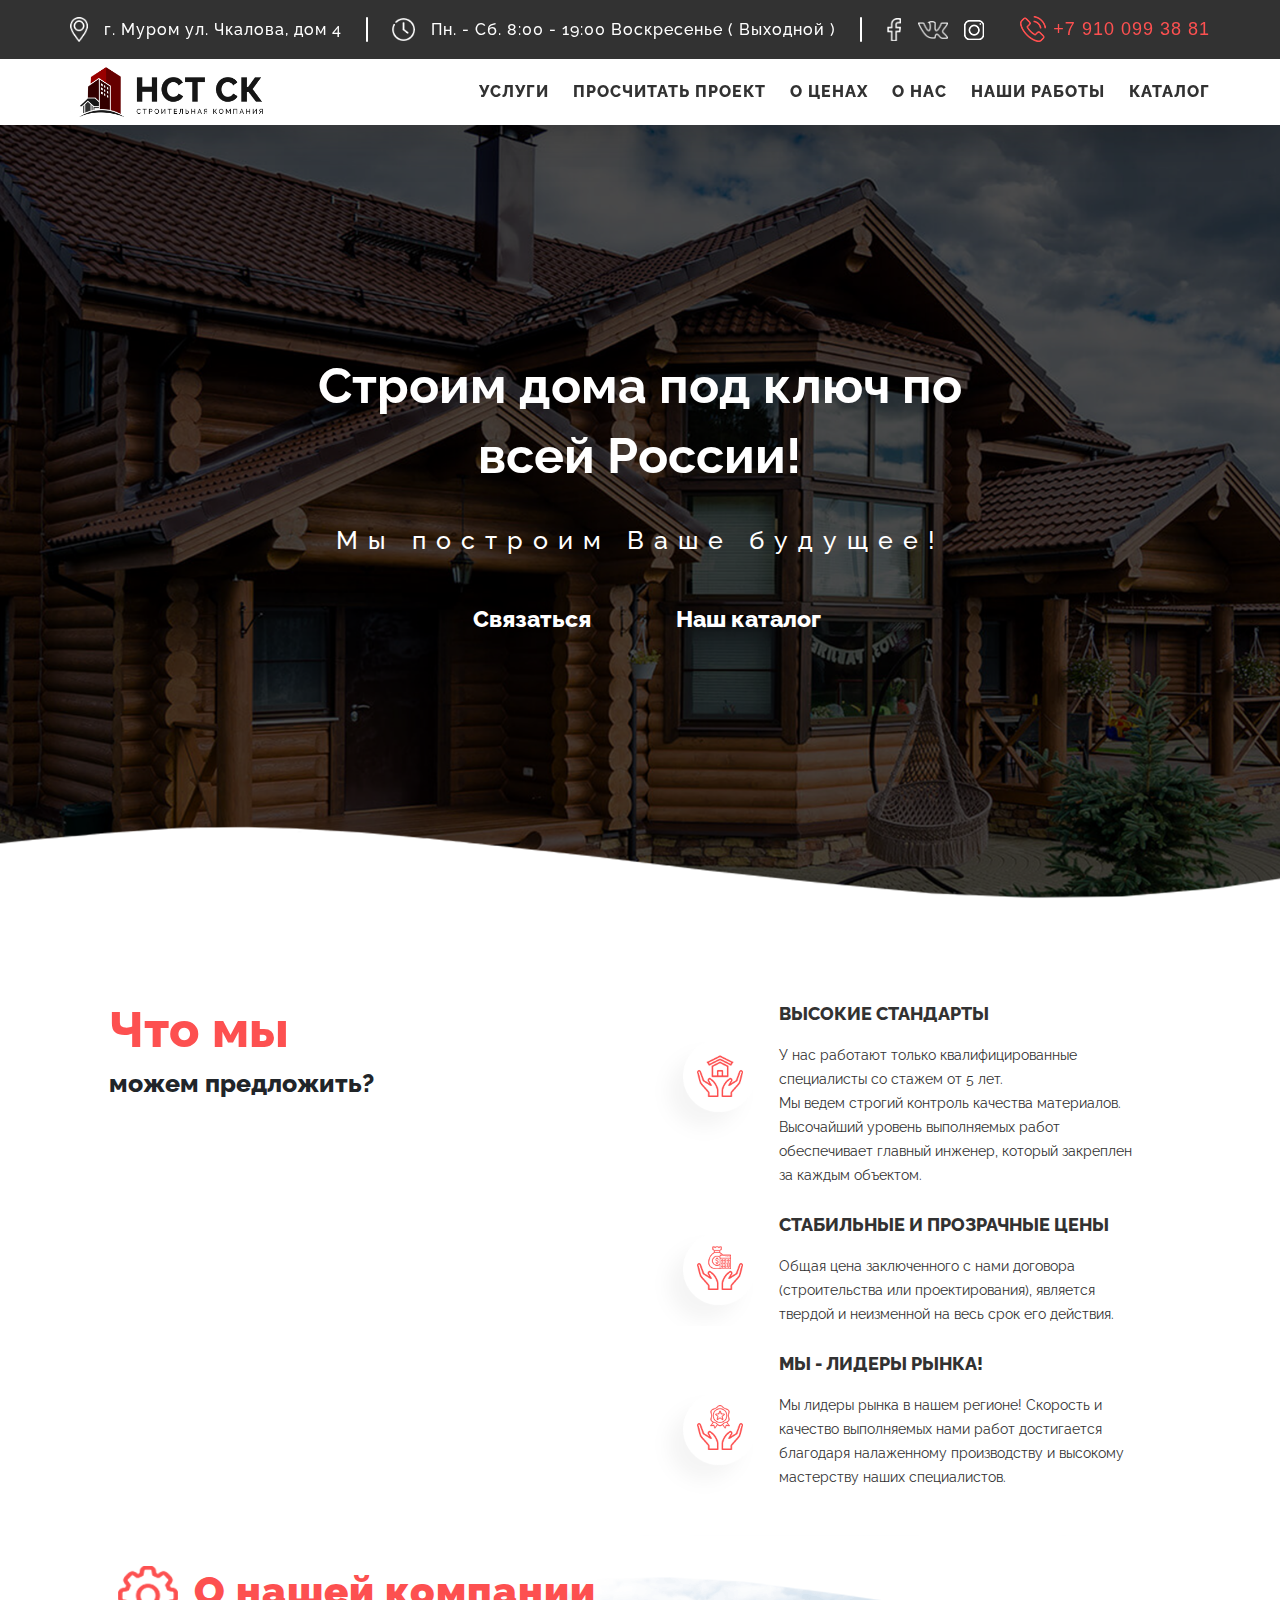
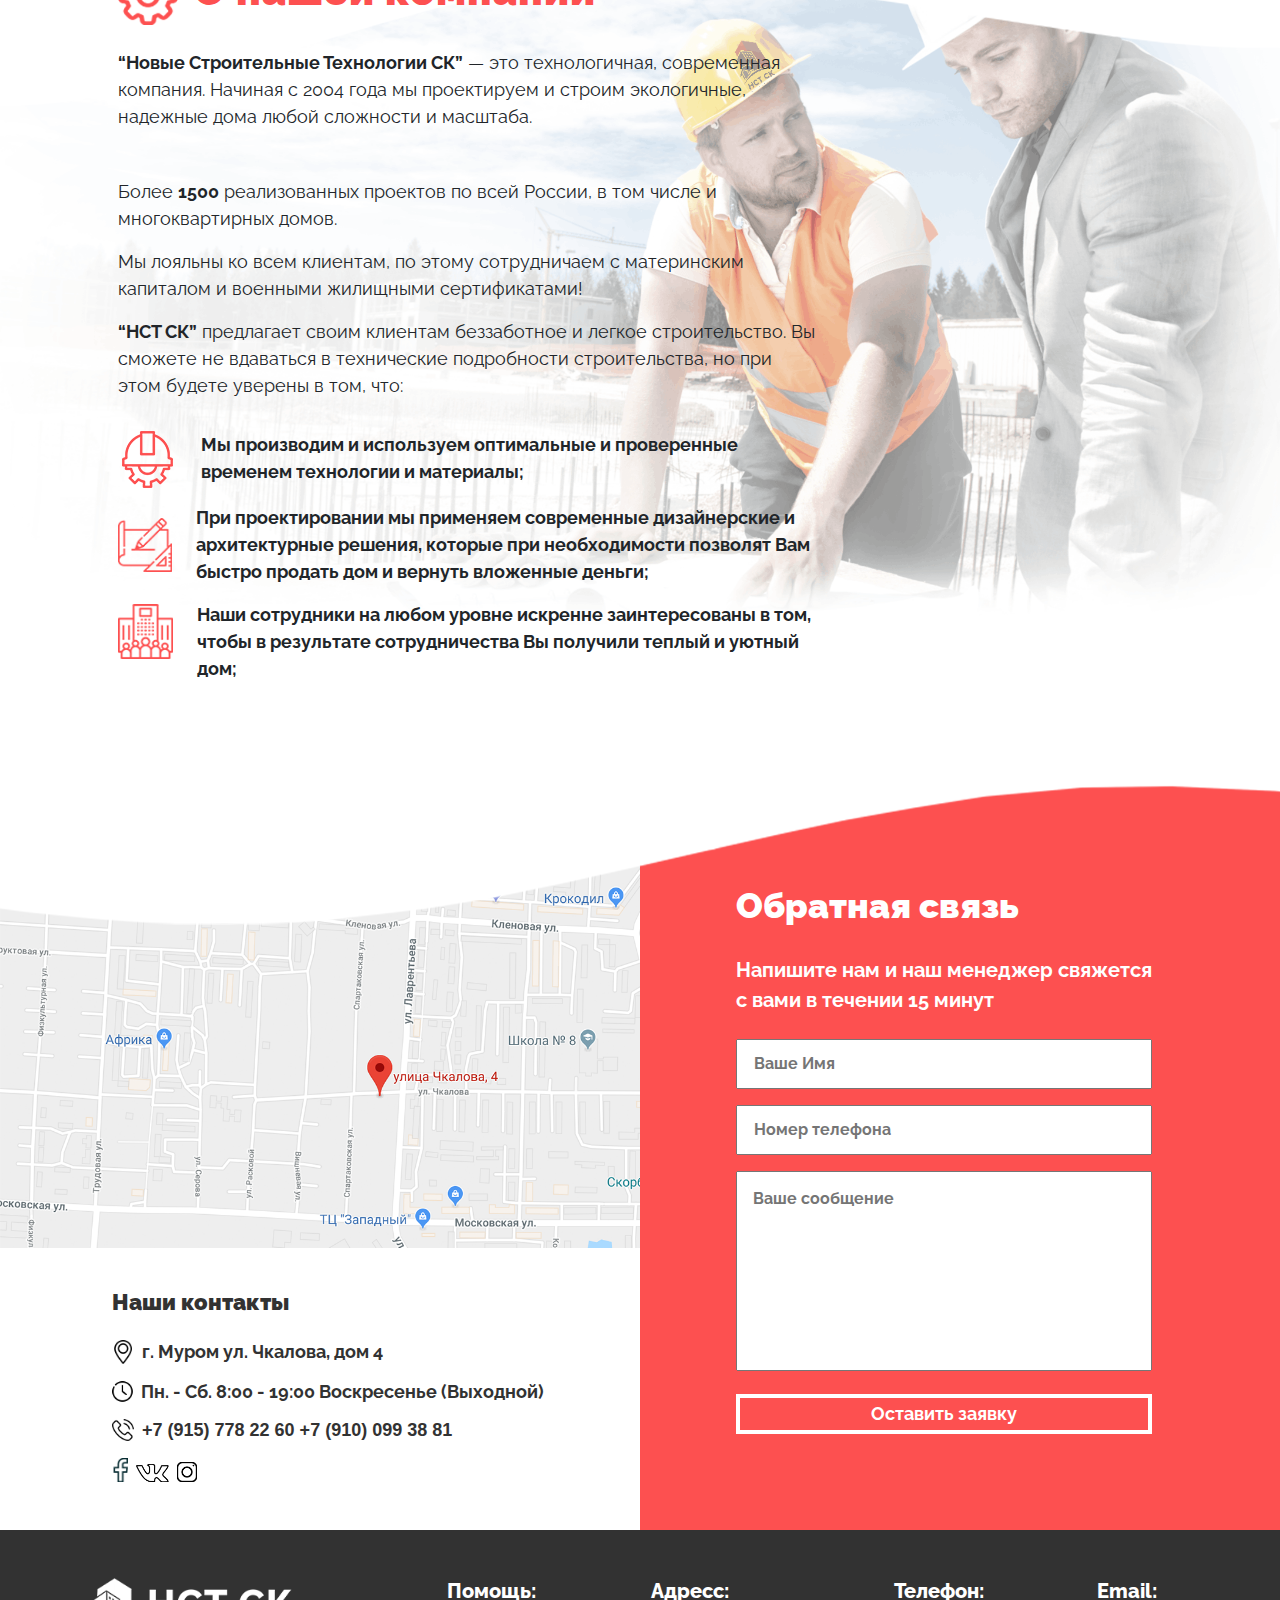
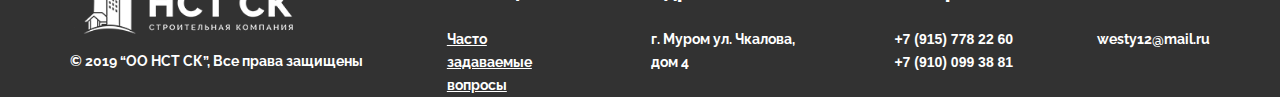
<file: landing_dev/index.html>
<!DOCTYPE html>
<html>
<head>
	<title>HCT CK</title>
	<meta charset="utf-8">
	<!--<meta name="viewport" content="width=device-width, initial-scale=1.0">-->

	<link href="https://fonts.googleapis.com/css?family=Raleway:300,400,500,600,700,800,900" rel="stylesheet">
	<link rel="stylesheet" href="https://stackpath.bootstrapcdn.com/bootstrap/4.2.1/css/bootstrap.min.css">
	<link rel="stylesheet" type="text/css" href="src/css/style.css">

	<script
			src="https://code.jquery.com/jquery-3.3.1.min.js"
			integrity="sha256-FgpCb/KJQlLNfOu91ta32o/NMZxltwRo8QtmkMRdAu8="
			crossorigin="anonymous"></script>
    <script src="https://cdnjs.cloudflare.com/ajax/libs/popper.js/1.14.6/umd/popper.min.js"></script>
    <script src="https://stackpath.bootstrapcdn.com/bootstrap/4.2.1/js/bootstrap.min.js"></script>

	<!-- Begin LeadBack code {literal} -->
	<script>
        var _emv = _emv || [];
        _emv['campaign'] = '49844ba129a1cb4542d2e436';

        (function() {
            var em = document.createElement('script'); em.type = 'text/javascript'; em.async = true;
            em.src = ('https:' == document.location.protocol ? 'https://' : 'http://') + 'leadback.ru/js/leadback.js';
            var s = document.getElementsByTagName('script')[0]; s.parentNode.insertBefore(em, s);
        })();
	</script>
	<!-- End LeadBack code {/literal} -->
	<!-- Marquiz script start -->
	<script src="//script.marquiz.ru/v1.js" type="application/javascript"></script>
	<script>
        document.addEventListener("DOMContentLoaded", function() {
            Marquiz.init({
                id: '5c7a346c2421ab0044839b60',
                autoOpen: false,
                autoOpenFreq: 'once',
                openOnExit: true
            });
        });
	</script>
	<!-- Marquiz script end -->
</head>
<body>
<div class="header">
	<div class="header-part-1">
		<div class="container">
			<div class="row d-flex justify-content-between align-items-center py-3">
				<div class="d-flex align-items-center">
					<div class="d-flex d-flex align-items-center">
						<div class="ic-marker-white mr-3"></div>
						<div class="header-p1_text text-white">г. Муром ул. Чкалова, дом 4</div>
					</div>
					<div class="white_line mx-4"></div>
					<div class="d-flex d-flex align-items-center">
						<div class="ic-time-white mr-3"></div>
						<div class="header-p1_text text-white">Пн. - Сб. 8:00 - 19:00 Воскресенье ( Выходной )</div>
					</div>
					<div class="white_line mx-4"></div>
					<div class="d-flex d-flex align-items-center">
						<div class="ic-fb-white mr-3"></div>
						<div class="ic-vk-red mr-3"></div>
						<div class="ic-inst-white"></div>
					</div>
				</div>
				<div class="d-flex d-flex align-items-center">
					<a class="phone-number scarlet_color header-p1_text" href="tel:+380676307977" itemprop="telephone" content="+7 910 099 38 81">+7 910 099 38 81</a>
				</div>
			</div>
		</div>
	</div>
	<div сlass="header-part-2">
		<div class="container">
			<div class="row d-flex justify-content-between align-items-center py-2">
				<a href="index.html" class="logo"></a>
				<div class="d-flex align-items-center">
					<a class="header-p2_link gray-dark_color " href="service.html">УСЛУГИ</a>
					<a class="header-p2_link gray-dark_color ml-4" href="#popup:marquiz_5c7a346c2421ab0044839b60">ПРОСЧИТАТЬ ПРОЕКТ</a>
					<a class="header-p2_link gray-dark_color ml-4" href="price.html">О ЦЕНАХ</a>
					<a class="header-p2_link gray-dark_color ml-4 scroll_to" href="#about-our">О НАС</a>
					<a class="header-p2_link gray-dark_color ml-4" href="our_work.html">НАШИ РАБОТЫ</a>
					<a class="header-p2_link gray-dark_color ml-4" href="catalog.html">КАТАЛОГ</a>
				</div>
			</div>
		</div>
	</div>
</div>
<div class="section-start d-flex justify-content-center align-items-center">
	<div class="section-start_container">
		<h1 class="text-center text-white">Строим дома под ключ   по всей России!</h1>
		<h3 class="text-center text-white my-4">Мы построим Ваше будущее!</h3>
		<div class="d-flex justify-content-center">
			<a class="text-white btn_call text-center mr-2">Cвязаться</a>
			<a class="text-white text-center ml-2" href="catalog.html">Наш каталог</a>
		</div>
	</div>
</div>
<div class="section-about_us" id="question">
	<div class="container">
		<div class="row">
			<div class="col-6">
				<h2 class="scarlet_color pl-4">Что мы</h2>
				<h3 class="pl-4 mb-4">можем предложить?</h3>
				<iframe width="500" height="300" src="https://player.vimeo.com/video/319596188" frameborder="0" allowFullScreen mozallowfullscreen webkitAllowFullScreen></iframe>
			</div>
			<div class="col-6 d-flex flex-column justify-content-end">
				<div class="block_info d-flex mb-4">
					<div class="ic-hand-house mr-4"></div>
					<div>
						<div class="block_info-title gray-dark_color mb-3">высокие стандарты</div>
						<div class="block_info-text gray-dark_color">У нас работают только  квалифицированные специалисты со стажем от 5 лет.
						</div>
						<div class="block_info-text gray-dark_color">
Мы ведем строгий контроль качества материалов.
Высочайший уровень выполняемых работ обеспечивает главный инженер, который закреплен за каждым объектом.</div>
					</div>
				</div>
				<div class="block_info d-flex mb-4">
					<div class="ic-hand-bank mr-4"></div>
					<div>
						<div class="block_info-title gray-dark_color mb-3">СТАБИЛЬНЫЕ И ПРОЗРАЧНЫЕ ЦЕНЫ</div>
						<div class="block_info-text gray-dark_color">Общая цена заключенного с нами договора (строительства или проектирования),
является твердой и неизменной
на весь срок его действия.</div>
					</div>
				</div>
				<div class="block_info d-flex">
					<div class="ic-hand-star mr-4"></div>
					<div>
						<div class="block_info-title gray-dark_color mb-3">МЫ - ЛИДЕРЫ РЫНКА!</div>
						<div class="block_info-text gray-dark_color">
							Мы лидеры рынка в нашем регионе!
Скорость и качество выполняемых нами работ
достигается благодаря налаженному производству
и высокому мастерству наших специалистов.
						</div>
					</div>
				</div>
			</div>
		</div>
	</div>
</div>
<div class="section-about_company d-flex" id="about-our">
	<div class="container">
		<div class="row d-flex flex-column">
			<div class="col-lg-8 col-md-12 pl-5">
				<div class="d-flex align-items-center mb-4">
					<div class="ic-gear mr-3"></div>
					<h3 class="title scarlet_color">О нашей компании</h3>
				</div>
				<div class="section-about_company-text mb-5">
					<b>“Новые Строительные Технологии СК”</b>  — это технологичная,
современная компания. Начиная с 2004 года мы проектируем
и строим экологичные, надежные дома
любой сложности и масштаба.
				</div>
				<div class="section-about_company-text mb-3">
					Более <b>1500</b> реализованных проектов по всей России,
в том числе и многоквартирных домов.
				</div>
				<div class="section-about_company-text mb-3">
					Мы лояльны ко всем клиентам, по этому сотрудничаем
с материнским капиталом и военными
жилищными сертификатами!
				</div>
				<div class="section-about_company-text mb-3">
					<b>“НСТ СК”</b> предлагает своим клиентам беззаботное
и легкое строительство. Вы сможете не вдаваться
в технические подробности строительства,
но при этом будете уверены в том, что:
				</div>
			</div>
			<div class="col-lg-8 col-md-12 pl-5 mt-3">
				<div class="d-flex mb-3">
					<div class="ic-engineer mr-4"></div>
					<div class="section-about_company-text">
						<b>Мы производим и используем оптимальные и проверенные
							временем технологии и материалы;</b>
					</div>
				</div>
				<div class="d-flex align-items-center mb-3">
					<div class="ic-sketch mr-4"></div>
					<div class="section-about_company-text">
						<b>При проектировании мы применяем современные дизайнерские
							и архитектурные решения, которые при необходимости позволят Вам
							быстро продать дом и вернуть вложенные деньги;
						</b>
					</div>
				</div>
				<div class="d-flex mb-3">
					<div class="ic-enterprise mr-4"></div>
					<div class="section-about_company-text">
						<b>
							Наши сотрудники на любом уровне искренне заинтересованы в том,
							чтобы в результате сотрудничества Вы получили теплый и уютный дом;</b>
					</div>
				</div>
			</div>
		</div>
	</div>
</div>
<div class="section-contact-us d-flex">
	<div class="w-50 d-flex flex-column">
		<div class="map"></div>
			<div class="data-contact-us ml-auto pl-3 mr-lg-5 pr-lg-5 pr-md-3">
				<h4 class="gray-dark_color mt-4">Наши контакты</h4>
				<div class="d-flex mb-3">
					<div class="ic-marker mr-2"></div>
					<p class="gray-dark_color">г. Муром ул. Чкалова, дом 4</p>
				</div>
				<div class="d-flex mb-3">
					<div class="ic-time mr-2"></div>
					<p class="gray-dark_color">Пн. - Сб. 8:00 - 19:00 Воскресенье (Выходной)</p>
					</div>
				<div class="d-flex mb-3">
					<div class="ic-phone mr-2"></div>
					<p class="phone-number gray-dark_color">+7 (915) 778 22 60  +7 (910) 099 38 81</p>
				</div>
				<div class="d-flex mb-5 align-items-baseline">
					<div class="ic-fb mr-2"></div>
					<div class="ic-vk mr-2"></div>
					<div class="ic-inst"></div>
				</div>
			</div>
	</div>
	<div class="scarlet_bg_color w-50 d-flex align-items-end">
		<form class="form-contact-us_1 mb-5 ml-lg-5 ml-md-0 pl-md-3 pl-lg-5 pr-3">
			<h3 class="text-white mb-3">Обратная связь</h3>
			<p class="text-white mb-4">Напишите нам и наш менеджер свяжется
с вами в течении 15 минут</p>
			<input class="gray-dark_color pl-3 mb-3" type="text" name="name" placeholder="Ваше Имя" required>
			<input class="gray-dark_color pl-3 mb-3" type="phone" name="phone" placeholder="Номер телефона" required>
			<textarea class="gray-dark_color pl-3 mb-3 textarea" placeholder="Ваше сообщение" required></textarea>
			<button class='button-submit text-white text-center scarlet_bg_color mb-5' type="submit">Оставить заявку</button>
		</form>
	</div>
</div>
<div class="footer pt-5">
	 <div class="container">
	 	<div class="row d-flex justify-content-between">
	 		<div>
	 			<div class="ic-log-white"></div>
	 			<div class="footer-text text-white mt-3">© 2019 “ОО НСТ СК”, Все права защищены</div>
	 		</div>
	 		<div>
	 			<div class="footer-title text-white mb-4">Помощь:</div>
	 			<a class="footer-text footer-text_link text-white scroll_to_2" href="#question">Часто задаваемые вопросы</a>
	 		</div>
	 		<div>
	 			<div class="footer-title text-white mb-4">Адресс:</div>
	 			<div class="footer-text footer-text_adress text-white">г. Муром ул. Чкалова, дом 4</div>
	 		</div>
	 		<div>
	 			<div class="footer-title text-white mb-4">Телефон:</div>
				<div class="footer-text text-white phone-number">+7 (915) 778 22 60</div>
	 			<div class="footer-text text-white phone-number">+7 (910) 099 38 81</div>
	 		</div>
	 		<div>
	 			<div class="footer-title text-white mb-4">Email:</div>
	 			<div class="footer-text text-white">westy12@mail.ru</div>
	 		</div>
	 	</div>
	 </div>
</div>
<script>
    $(".scroll_to").on("click", function (event) {
        event.preventDefault();
        var id  = $(this).attr('href'), top = $(id).offset().top;
        $('body,html').animate({scrollTop: top}, 1500);
    });
    $(".scroll_to_2").on("click", function (event) {
        event.preventDefault();
        var id  = $(this).attr('href'), top = $(id).offset().top-50;
        $('body,html').animate({scrollTop: top}, 1500);
    });

    $(document).on('click', '.btn_call', function (e) {
        $('.lb_call-btn ').trigger('click');
    });
</script>
</body>
</html>
</file>
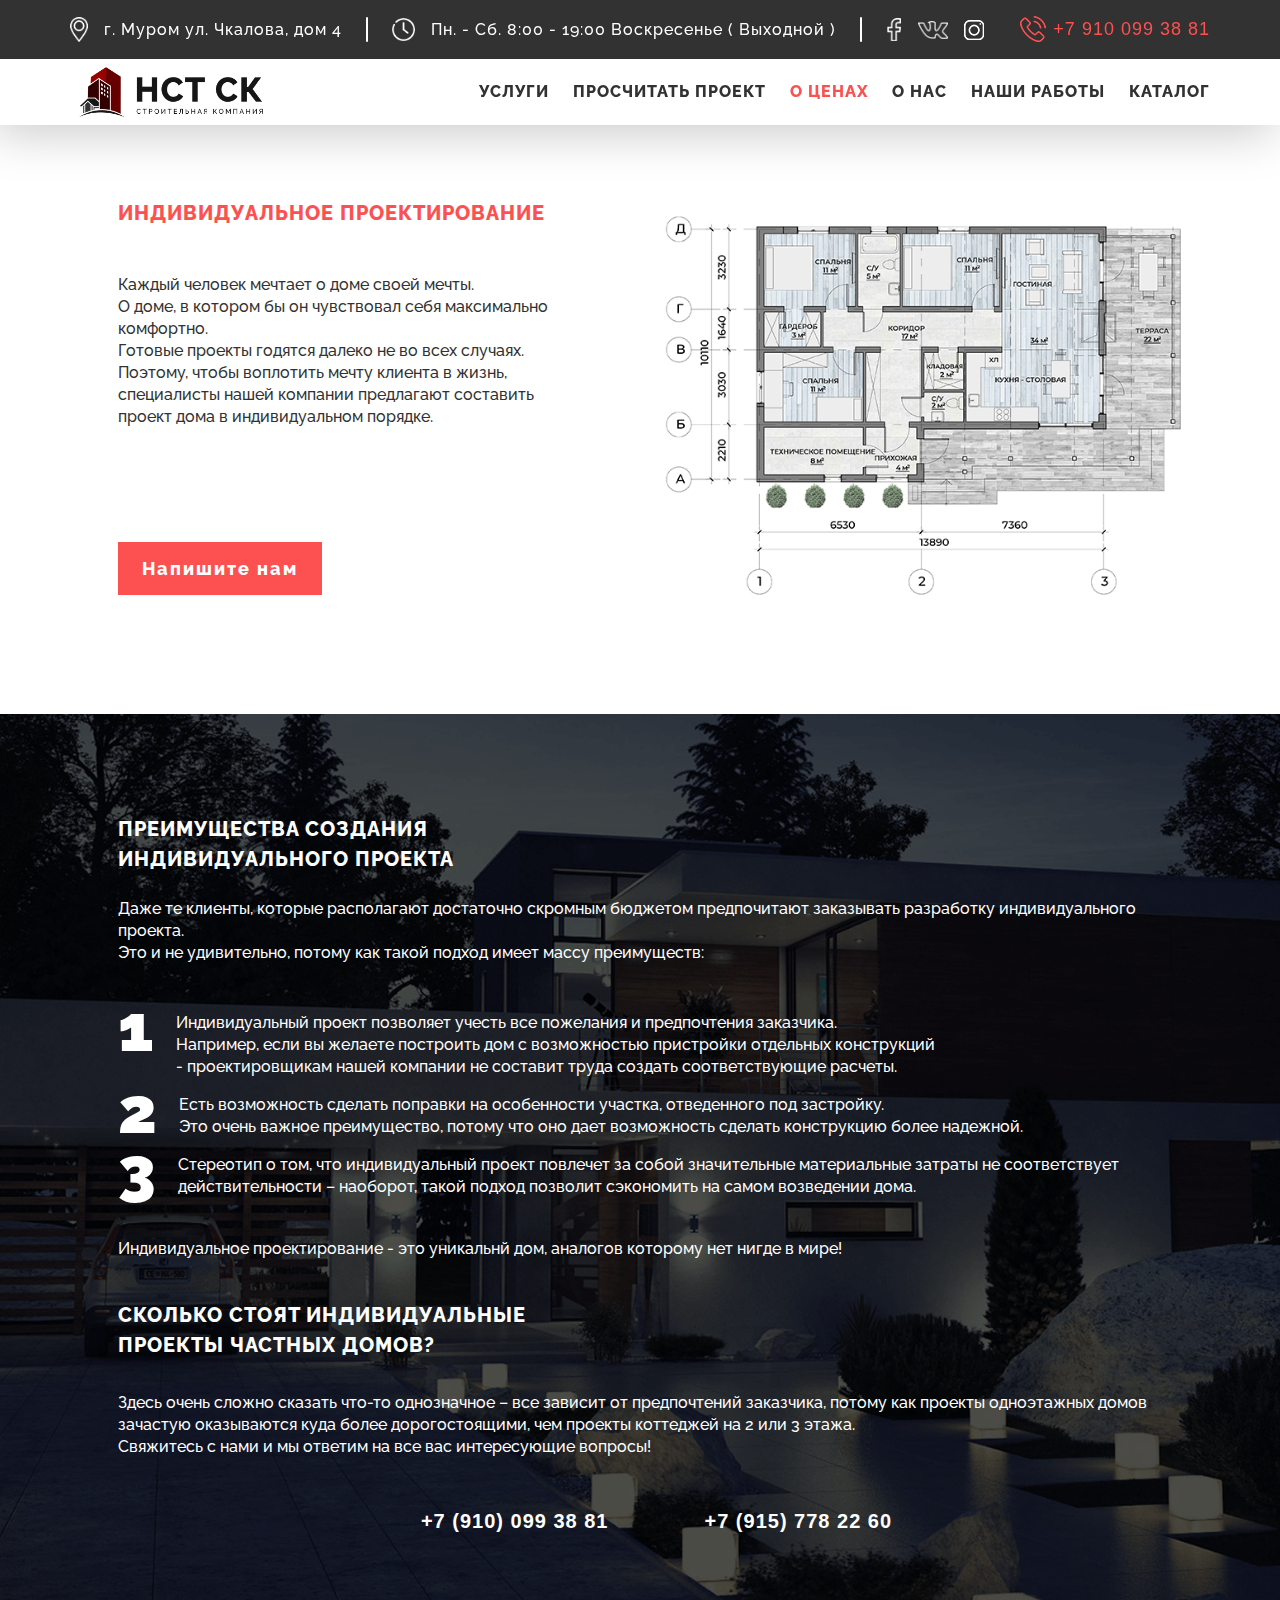
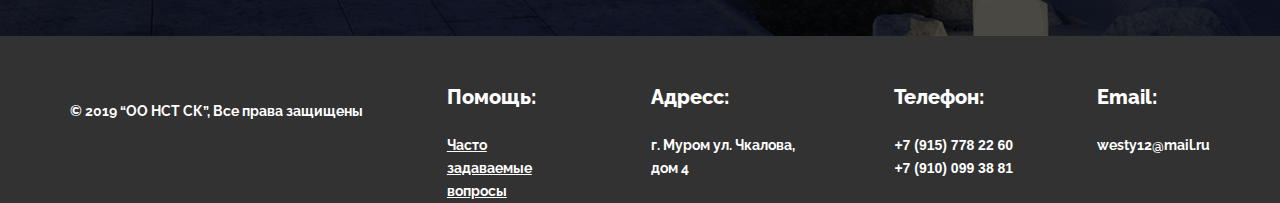
<file: landing_dev/custom_design.html>
<!DOCTYPE html>
<html>
<head>
    <title>HCT CK</title>
    <meta charset="utf-8">

    <link href="https://fonts.googleapis.com/css?family=Raleway:300,400,500,600,700,800,900" rel="stylesheet">
    <link rel="stylesheet" href="https://stackpath.bootstrapcdn.com/bootstrap/4.2.1/css/bootstrap.min.css">
    <link rel="stylesheet" type="text/css" href="src/css/style.css">

    <script src="https://code.jquery.com/jquery-3.3.1.slim.min.js"></script>
    <script src="https://cdnjs.cloudflare.com/ajax/libs/popper.js/1.14.6/umd/popper.min.js"></script>
    <script src="https://stackpath.bootstrapcdn.com/bootstrap/4.2.1/js/bootstrap.min.js"></script>

    <!-- Begin LeadBack code {literal} -->
    <script>
        var _emv = _emv || [];
        _emv['campaign'] = '49844ba129a1cb4542d2e436';

        (function() {
            var em = document.createElement('script'); em.type = 'text/javascript'; em.async = true;
            em.src = ('https:' == document.location.protocol ? 'https://' : 'http://') + 'leadback.ru/js/leadback.js';
            var s = document.getElementsByTagName('script')[0]; s.parentNode.insertBefore(em, s);
        })();
    </script>
    <!-- End LeadBack code {/literal} -->
    <!-- Marquiz script start -->
    <script src="//script.marquiz.ru/v1.js" type="application/javascript"></script>
    <script>
        document.addEventListener("DOMContentLoaded", function() {
            Marquiz.init({
                id: '5c7a346c2421ab0044839b60',
                autoOpen: false,
                autoOpenFreq: 'once',
                openOnExit: true
            });
        });
    </script>
    <!-- Marquiz script end -->

</head>
<body>
<div class="header">
    <div class="header-part-1">
        <div class="container">
            <div class="row d-flex justify-content-between align-items-center py-3">
                <div class="d-flex align-items-center">
                    <div class="d-flex d-flex align-items-center">
                        <div class="ic-marker-white mr-3"></div>
                        <div class="header-p1_text text-white">г. Муром ул. Чкалова, дом 4</div>
                    </div>
                    <div class="white_line mx-4"></div>
                    <div class="d-flex d-flex align-items-center">
                        <div class="ic-time-white mr-3"></div>
                        <div class="header-p1_text text-white">Пн. - Сб. 8:00 - 19:00 Воскресенье ( Выходной )</div>
                    </div>
                    <div class="white_line mx-4"></div>
                    <div class="d-flex d-flex align-items-center">
                        <div class="ic-fb-white mr-3"></div>
                        <div class="ic-vk-red mr-3"></div>
                        <div class="ic-inst-white"></div>
                    </div>
                </div>
                <div class="d-flex d-flex align-items-center">
                    <a class="phone-number scarlet_color header-p1_text" href="tel:+380676307977" itemprop="telephone" content="+7 910 099 38 81">+7 910 099 38 81</a>
                </div>
            </div>
        </div>
    </div>
    <div сlass="header-part-2">
        <div class="container">
            <div class="row d-flex justify-content-between align-items-center py-2">
                <a href=home.html" class="logo"></a>
                <div class="d-flex align-items-center">
                    <a class="header-p2_link gray-dark_color " href="service.html">УСЛУГИ</a>
                    <a class="header-p2_link gray-dark_color ml-4" href="#popup:marquiz_5c7a346c2421ab0044839b60">ПРОСЧИТАТЬ ПРОЕКТ</a>
                    <a class="header-p2_link gray-dark_color scarlet_color ml-4" href="price.html">О ЦЕНАХ</a>
                    <a class="header-p2_link gray-dark_color ml-4" href="index.html#about-our">О НАС</a>
                    <a class="header-p2_link gray-dark_color ml-4" href="our_work.html">НАШИ РАБОТЫ</a>
                    <a class="header-p2_link gray-dark_color ml-4" href="catalog.html">КАТАЛОГ</a>
                </div>
            </div>
        </div>
    </div>
</div>
<div class="section-start_custom-design d-flex flex-column align-items-center">
    <div class="container">
        <div class="row">
            <div class="col-6 pl-5">
                <h3 class="scarlet_color mb-5">ИНДИВИДУАЛЬНОЕ ПРОЕКТИРОВАНИЕ</h3>
                <p class="gray-dark_color mb-5 pb-5">Каждый человек мечтает о доме своей мечты. <br class="d-lg-block d-md-none">
                    О доме, в котором бы он чувствовал себя максимально комфортно. <br class="d-lg-block d-md-none">
                    Готовые проекты годятся далеко не во всех случаях. <br class="d-lg-block d-md-none">
                    Поэтому, чтобы воплотить мечту клиента в жизнь, <br class="d-lg-block d-md-none">
                    специалисты нашей компании предлагают составить <br class="d-lg-block d-md-none">
                    проект дома в индивидуальном порядке.</p>
                <a class="text-white py-3 px-4 scarlet_bg_color btn_call">Напишите нам</a>
            </div>
            <div class="col-6">
                <div class="custom-design-bg"></div>
            </div>
        </div>
    </div>
</div>
<div class="section-custom-design d-flex flex-column align-items-center">
    <div class="container">
        <div class="row">
            <div class="col-12 pl-5">
                <h3 class="text-white mb-4">Преимущества создания <br>
                    индивидуального проекта</h3>
                <p class="text-white mb-5">Даже те клиенты, которые располагают достаточно скромным бюджетом предпочитают заказывать разработку индивидуального проекта.
                    <br>
                    Это и не удивительно, потому как такой подход имеет массу преимуществ:</p>
                <div class="d-flex">
                    <div class="num-list text-white align-item-center">1</div>
                    <p class="text-white">Индивидуальный проект позволяет учесть все пожелания и предпочтения заказчика.
                        <br>
                        Например, если вы желаете построить дом с возможностью пристройки отдельных конструкций <br>
                        - проектировщикам нашей компании не составит труда создать соответствующие расчеты.
                    </p>
                </div>
                <div class="d-flex align-item-center">
                    <div class="num-list text-white">2</div>
                    <p class="text-white">Есть возможность сделать поправки на особенности участка, отведенного под застройку.
                        <br>
                        Это очень важное преимущество, потому что оно дает возможность сделать конструкцию более надежной.</p>
                </div>
                <div class="d-flex align-item-center">
                    <div class="num-list text-white">3</div>
                    <p class="text-white">Стереотип о том, что индивидуальный проект повлечет за собой значительные материальные затраты
                        не соответствует действительности – наоборот, такой подход позволит сэкономить на самом возведении дома.</p>
                </div>
                <p class="text-white py-4">Индивидуальное проектирование - это уникальнй дом, аналогов которому нет нигде в мире!</p>
                <h3 class="text-white pb-4">Сколько стоят индивидуальные <br>
                    проекты частных домов?</h3>
                <p class="text-white">Здесь очень сложно сказать что-то однозначное – все зависит от предпочтений заказчика, потому как проекты одноэтажных домов
                    <br>
                    зачастую оказываются куда более дорогостоящими, чем проекты коттеджей на 2 или 3 этажа. <br>
                    Свяжитесь с нами и мы ответим на все вас интересующие вопросы!</p>
                <div class="block-phone d-flex mt-5 justify-content-center">
                    <a class="text-white pr-5" href="">+7 (910) 099 38 81</a>
                    <a class="text-white ml-5" href="">+7 (915) 778 22 60</a>
                </div>
            </div>
        </div>
    </div>
</div>
<div class="footer pt-5">
    <div class="container">
        <div class="row d-flex justify-content-between">
            <div>
                <a class="ic-log-white" href="index.html"></a>
                <div class="footer-text text-white mt-3">© 2019 “ОО НСТ СК”, Все права защищены</div>
            </div>
            <div>
                <div class="footer-title text-white mb-4">Помощь:</div>
                <a class="footer-text footer-text_link text-white" href="index.html#question">Часто задаваемые вопросы</a>
            </div>
            <div>
                <div class="footer-title text-white mb-4">Адресс:</div>
                <div class="footer-text footer-text_adress text-white">г. Муром ул. Чкалова, дом 4</div>
            </div>
            <div>
                <div class="footer-title text-white mb-4">Телефон:</div>
                <div class="footer-text text-white phone-number">+7 (915) 778 22 60</div>
                <div class="footer-text text-white phone-number">+7 (910) 099 38 81</div>
            </div>
            <div>
                <div class="footer-title text-white mb-4">Email:</div>
                <div class="footer-text text-white">westy12@mail.ru</div>
            </div>
        </div>
    </div>
</div>
<script>
    $(document).on('click', '.btn_call', function (e) {
        $('.lb_call-btn ').trigger('click');
    })
</script>
</body>
</html>
</file>
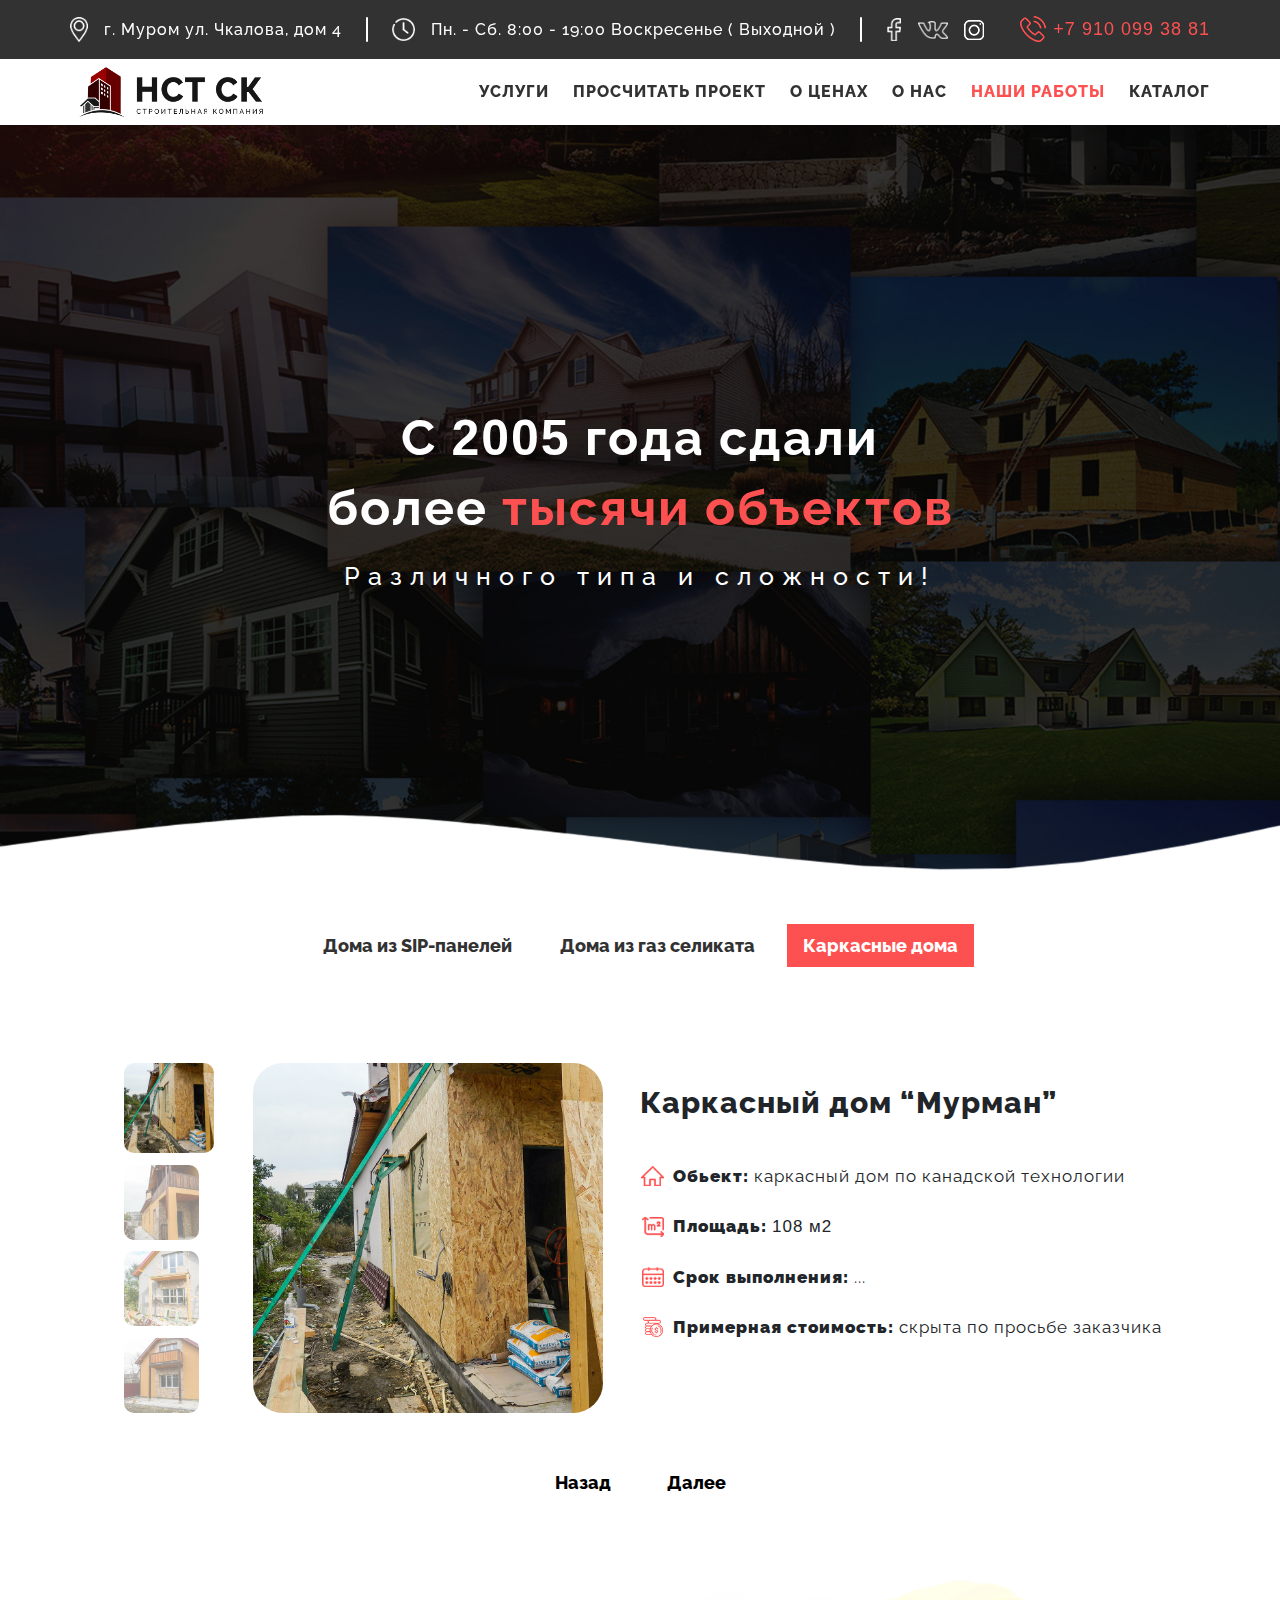
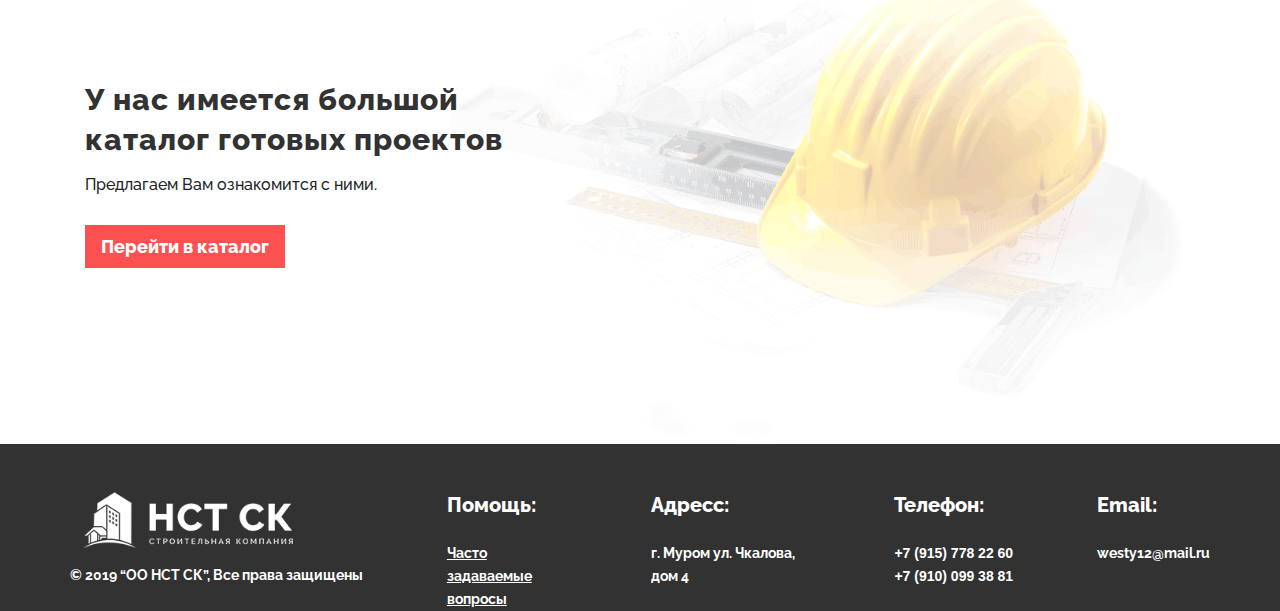
<file: landing_dev/our_work.html>
<!DOCTYPE html>
<html>
<head>
    <title>HCT CK</title>
    <meta charset="utf-8">

    <link href="https://fonts.googleapis.com/css?family=Raleway:300,400,500,600,700,800,900" rel="stylesheet">
    <link rel="stylesheet" href="https://stackpath.bootstrapcdn.com/bootstrap/4.2.1/css/bootstrap.min.css">
    <link rel="stylesheet" type="text/css" href="src/css/style.css">

    <script
            src="https://code.jquery.com/jquery-3.3.1.min.js"
            integrity="sha256-FgpCb/KJQlLNfOu91ta32o/NMZxltwRo8QtmkMRdAu8="
            crossorigin="anonymous"></script>
    <script src="https://cdnjs.cloudflare.com/ajax/libs/popper.js/1.14.6/umd/popper.min.js"></script>
    <script src="https://stackpath.bootstrapcdn.com/bootstrap/4.2.1/js/bootstrap.min.js"></script>

    <!-- Begin LeadBack code {literal} -->
    <script>
        var _emv = _emv || [];
        _emv['campaign'] = '49844ba129a1cb4542d2e436';

        (function() {
            var em = document.createElement('script'); em.type = 'text/javascript'; em.async = true;
            em.src = ('https:' == document.location.protocol ? 'https://' : 'http://') + 'leadback.ru/js/leadback.js';
            var s = document.getElementsByTagName('script')[0]; s.parentNode.insertBefore(em, s);
        })();
    </script>
    <!-- End LeadBack code {/literal} -->
    <!-- Marquiz script start -->
    <script src="//script.marquiz.ru/v1.js" type="application/javascript"></script>
    <script>
        document.addEventListener("DOMContentLoaded", function() {
            Marquiz.init({
                id: '5c7a346c2421ab0044839b60',
                autoOpen: false,
                autoOpenFreq: 'once',
                openOnExit: true
            });
        });
    </script>
    <!-- Marquiz script end -->

</head>
<body>
<div class="header">
    <div class="header-part-1">
        <div class="container">
            <div class="row d-flex justify-content-between align-items-center py-3">
                <div class="d-flex align-items-center">
                    <div class="d-flex d-flex align-items-center">
                        <div class="ic-marker-white mr-3"></div>
                        <div class="header-p1_text text-white">г. Муром ул. Чкалова, дом 4</div>
                    </div>
                    <div class="white_line mx-4"></div>
                    <div class="d-flex d-flex align-items-center">
                        <div class="ic-time-white mr-3"></div>
                        <div class="header-p1_text text-white">Пн. - Сб. 8:00 - 19:00 Воскресенье ( Выходной )</div>
                    </div>
                    <div class="white_line mx-4"></div>
                    <div class="d-flex d-flex align-items-center">
                        <div class="ic-fb-white mr-3"></div>
                        <div class="ic-vk-red mr-3"></div>
                        <div class="ic-inst-white"></div>
                    </div>
                </div>
                <div class="d-flex d-flex align-items-center">
                    <a class="phone-number scarlet_color header-p1_text" href="tel:+380676307977" itemprop="telephone"
                       content="+7 910 099 38 81">+7 910 099 38 81</a>
                </div>
            </div>
        </div>
    </div>
    <div сlass="header-part-2">
        <div class="container">
            <div class="row d-flex justify-content-between align-items-center py-2">
                <a href="index.html" class="logo"></a>
                <div class="d-flex align-items-center">
                    <a class="header-p2_link gray-dark_color " href="service.html">УСЛУГИ</a>
                    <a class="header-p2_link gray-dark_color ml-4" href="#popup:marquiz_5c7a346c2421ab0044839b60">ПРОСЧИТАТЬ ПРОЕКТ</a>
                    <a class="header-p2_link gray-dark_color ml-4" href="price.html">О ЦЕНАХ</a>
                    <a class="header-p2_link gray-dark_color ml-4" href="index.html#about-our">О НАС</a>
                    <a class="header-p2_link gray-dark_color scarlet_color ml-4" href="our_work.html">НАШИ РАБОТЫ</a>
                    <a class="header-p2_link gray-dark_color ml-4" href="catalog.html">КАТАЛОГ</a>
                </div>
            </div>
        </div>
    </div>
</div>
<div class="section-start-our-work d-flex justify-content-center align-items-center flex-column">
    <h3 class="text-white">С <span class="number">2005</span> года сдали <br>
        более <span class="scarlet_color">тысячи объектов</span>
    </h3>
    <p class="text-white">Различного типа и сложности!</p>
</div>
<div class="container section-example-our-work">
    <div class="row">
        <div class="col-12 mt-4 mb-5 pb-5 d-flex justify-content-center align-items-center block-tab-home">
            <button class="btn_our-house gray-dark_color btn_sip px-3 py-2">Дома из SIP-панелей</button>
            <button class="btn_our-house gray-dark_color mx-3 btn-concrete px-3 py-2">Дома из газ селиката</button>
            <button class="btn_our-house active btn-frame px-3 py-2">Каркасные дома</button>
        </div>
        <div class="col-6 d-flex justify-content-around">
            <div class="d-flex flex-column block-img-example justify-content-between pl-3">
                <div class="img-example img-example1 active"></div>
                <div class="img-example img-example2"></div>
                <div class="img-example img-example3"></div>
                <div class="img-example img-example4"></div>
            </div>
            <div class="zoom-img">
            </div>
        </div>
        <div class="col-6 pl-0">
            <h1 class="title">Каркастный дом</h1>
            <div class="d-flex align-items-center">
                <div class="ic-home mr-2"></div>
                <div class="text-our-work"><b>Обьект:</b> <span class="object-text"></span></div>
            </div>
            <div class="d-flex align-items-center">
                <div class="ic-place mr-2"></div>
                <div class="text-our-work"><b>Площадь:</b> <span class="place-text number"></span></div>
            </div>
            <div class="d-flex align-items-center">
                <div class="ic-calendar mr-2"></div>
                <div class="text-our-work"><b>Срок выполнения:</b> <span class="calendar-text"></span></div>
            </div>
            <div class="d-flex align-items-center">
                <div class="ic-money mr-2"></div>
                <div class="text-our-work"><b>Примерная стоимость:</b> <span class="money-text"></span></div>
            </div>
        </div>
        <div class="col-12 d-flex justify-content-center align-items-center mt-5">
            <button class="btn_our-house btn-left px-3 py-2 mr-4">Назад</button>
            <button class="btn_our-house btn-right px-3 py-2">Далее</button>
        </div>
    </div>
</div>
<div class="container section-link-our-work d-flex align-items-center">
    <div class="row">
        <div class="col-12">
            <h1 class="gray-dark_color">У нас имеется большой <br> каталог готовых проектов</h1>
            <!--<h1>У нас имеется <br>-->
                <!--более <span class="number">80</span> готовых проектов!</h1>-->
            <p>Предлагаем Вам ознакомится с ними.</p>
            <a class="btn_our-house active mt-4 px-3 py-2" href="catalog.html">Перейти в каталог</a>
        </div>
    </div>
</div>
<div class="footer pt-5">
    <div class="container">
        <div class="row d-flex justify-content-between">
            <div>
                <div class="ic-log-white"></div>
                <div class="footer-text text-white mt-3">© 2019 “ОО НСТ СК”, Все права защищены</div>
            </div>
            <div>
                <div class="footer-title text-white mb-4">Помощь:</div>
                <a class="footer-text footer-text_link text-white" href="index.html#question">Часто задаваемые вопросы</a>
            </div>
            <div>
                <div class="footer-title text-white mb-4">Адресс:</div>
                <div class="footer-text footer-text_adress text-white">г. Муром ул. Чкалова, дом 4</div>
            </div>
            <div>
                <div class="footer-title text-white mb-4">Телефон:</div>
                <div class="footer-text text-white phone-number">+7 (915) 778 22 60</div>
                <div class="footer-text text-white phone-number">+7 (910) 099 38 81</div>
            </div>
            <div>
                <div class="footer-title text-white mb-4">Email:</div>
                <div class="footer-text text-white">westy12@mail.ru</div>
            </div>
        </div>
    </div>
</div>
<script>
    let num_house = 0;
    let lenght_data;
    let data;
    $.getJSON("frame_house.json", function (res) {
        lenght_data = res.length;
        data = res;
        drow_content()
        $('.zoom-img').css({"background": data[num_house].img_example1, 'background-size' : 'contain'});
    });

    $('.btn_sip').on('click', function() {
        $($('.block-tab-home').find($('.active'))).removeClass('active');
        $(this).addClass('active');
        $.getJSON("sip_house.json", function (res) {
            lenght_data = res.length;
            data = res;
            drow_content();
            $($('.block-img-example').find($('.active'))).removeClass('active');
            $('.img-example1').addClass('active');
            $('.zoom-img').css({"background": data[num_house].img_example1, 'background-size' : 'contain'});
        });
    });

    $('.btn-concrete').on('click', function() {
        $($('.block-tab-home').find($('.active'))).removeClass('active');
        $(this).addClass('active');
        $.getJSON("concrete_house.json", function (res) {
            lenght_data = res.length;
            data = res;
            drow_content();
            $($('.block-img-example').find($('.active'))).removeClass('active');
            $('.img-example1').addClass('active');
            $('.zoom-img').css({"background": data[num_house].img_example1, 'background-size' : 'contain'});
        });
    });

    $('.btn-frame').on('click', function() {
        $($('.block-tab-home').find($('.active'))).removeClass('active');
        $(this).addClass('active');
        $.getJSON("frame_house.json", function (res) {
            lenght_data = res.length;
            data = res;
            drow_content();
            $($('.block-img-example').find($('.active'))).removeClass('active');
            $('.img-example1').addClass('active');
            $('.zoom-img').css({"background": data[num_house].img_example1, 'background-size' : 'contain'});
        });
    });

    $('.btn-left').on('click', function () {
        --num_house;
        if (num_house === -1) {
            num_house = 4
        }
        $($('.block-img-example').find($('.active'))).removeClass('active');
        $('.img-example1').addClass('active');
        $('.zoom-img').css({"background": data[num_house].img_example1, 'background-size' : 'contain'});
        drow_content()
    });

    $('.btn-right').on('click', function () {
        ++num_house;
        if (num_house === 4) {
            num_house = 0
        }
        $($('.block-img-example').find($('.active'))).removeClass('active');
        $('.img-example1').addClass('active');
        $('.zoom-img').css({"background": data[num_house].img_example1, 'background-size' : 'contain'});
        drow_content()
    });

    $(".img-example").on('click', function () {
        $($('.block-img-example').find($('.active'))).removeClass('active');
        $('.zoom-img').css("background", $(this).css("background"));
        $(this).addClass('active');
    })


    function drow_content() {
        $('.title').text(data[num_house].title);
        $('.object-text').text(data[num_house].object_text);
        $('.place-text').text(data[num_house].place_text);
        $('.calendar-text').text(data[num_house].calendar_text);
        $('.money-text').text(data[num_house].money_text);
        $('.img-example1').css({"background": data[num_house].img_example1, 'background-size' : 'contain'});
        $('.img-example2').css({"background": data[num_house].img_example2, 'background-size' : 'contain'});
        $('.img-example3').css({"background": data[num_house].img_example3, 'background-size' : 'contain'});
        $('.img-example4').css({"background": data[num_house].img_example4, 'background-size' : 'contain'});
    }
</script>
</body>
</html>
</file>
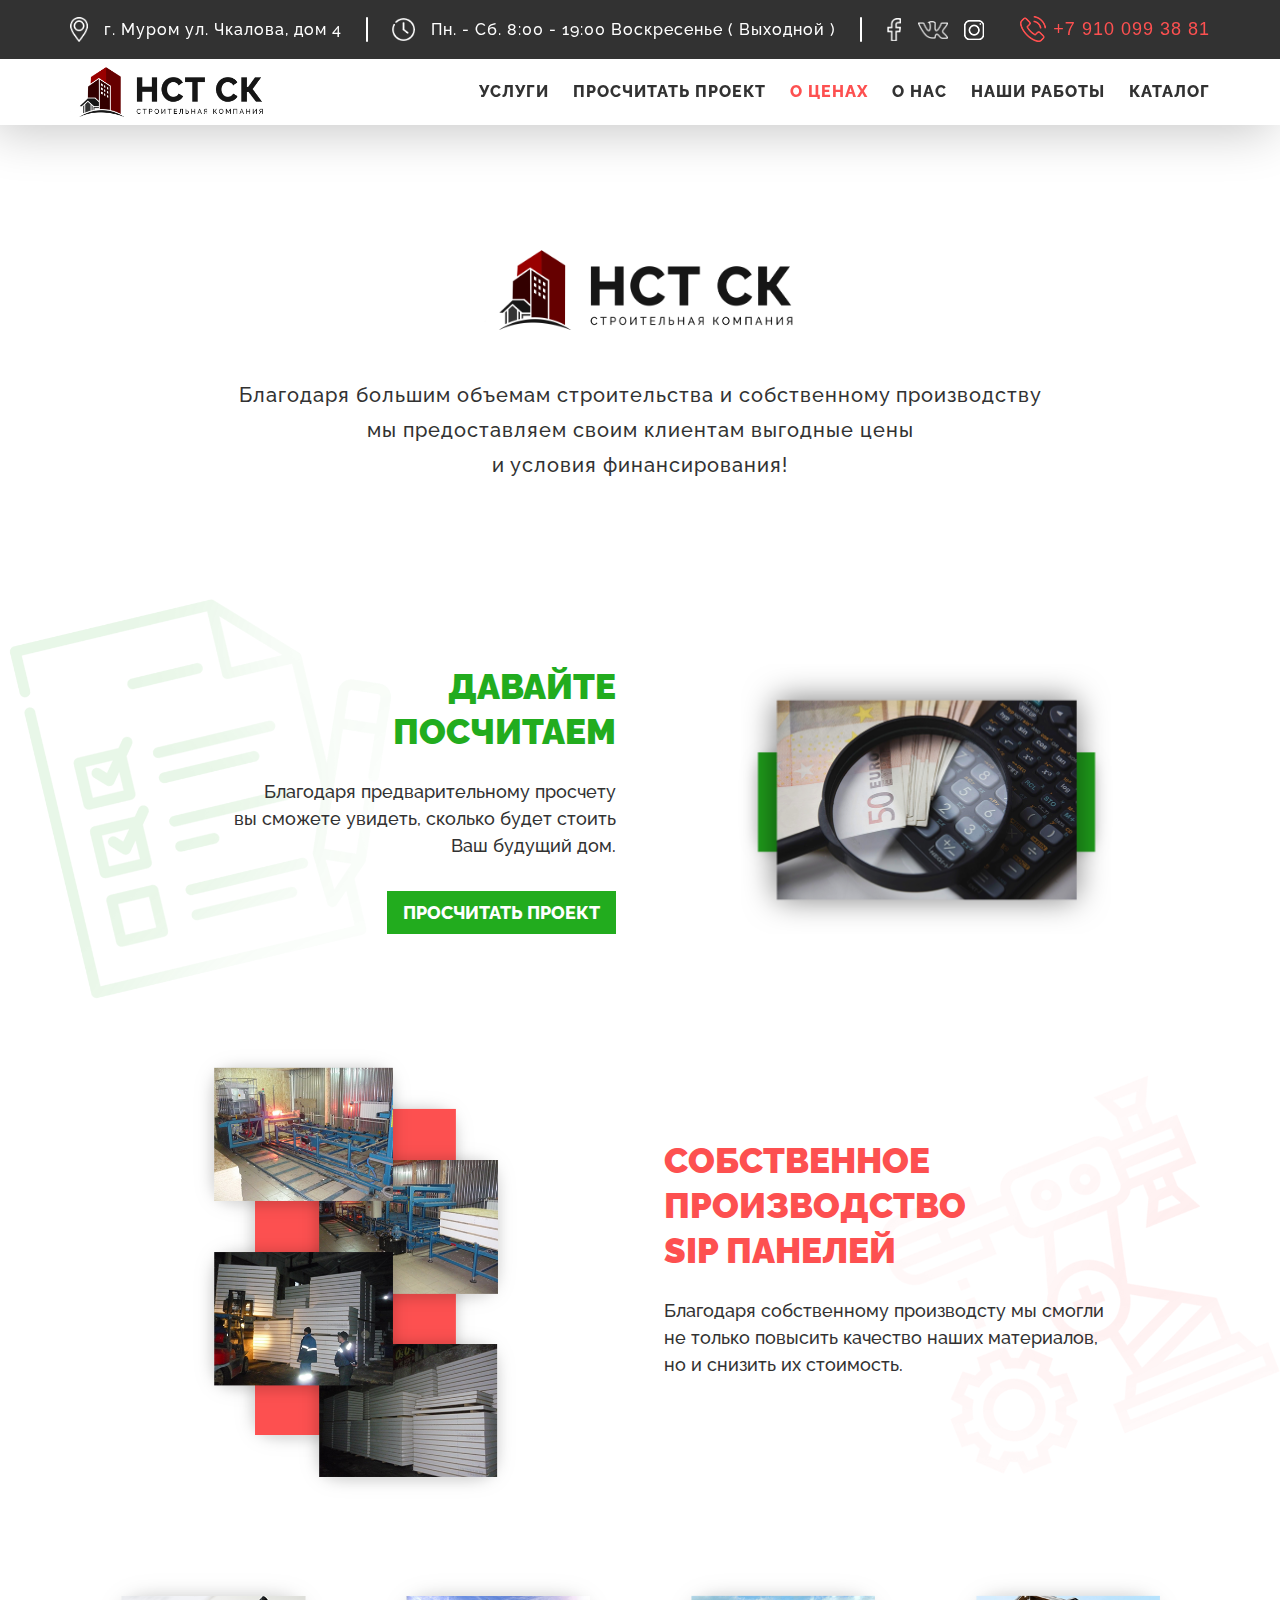
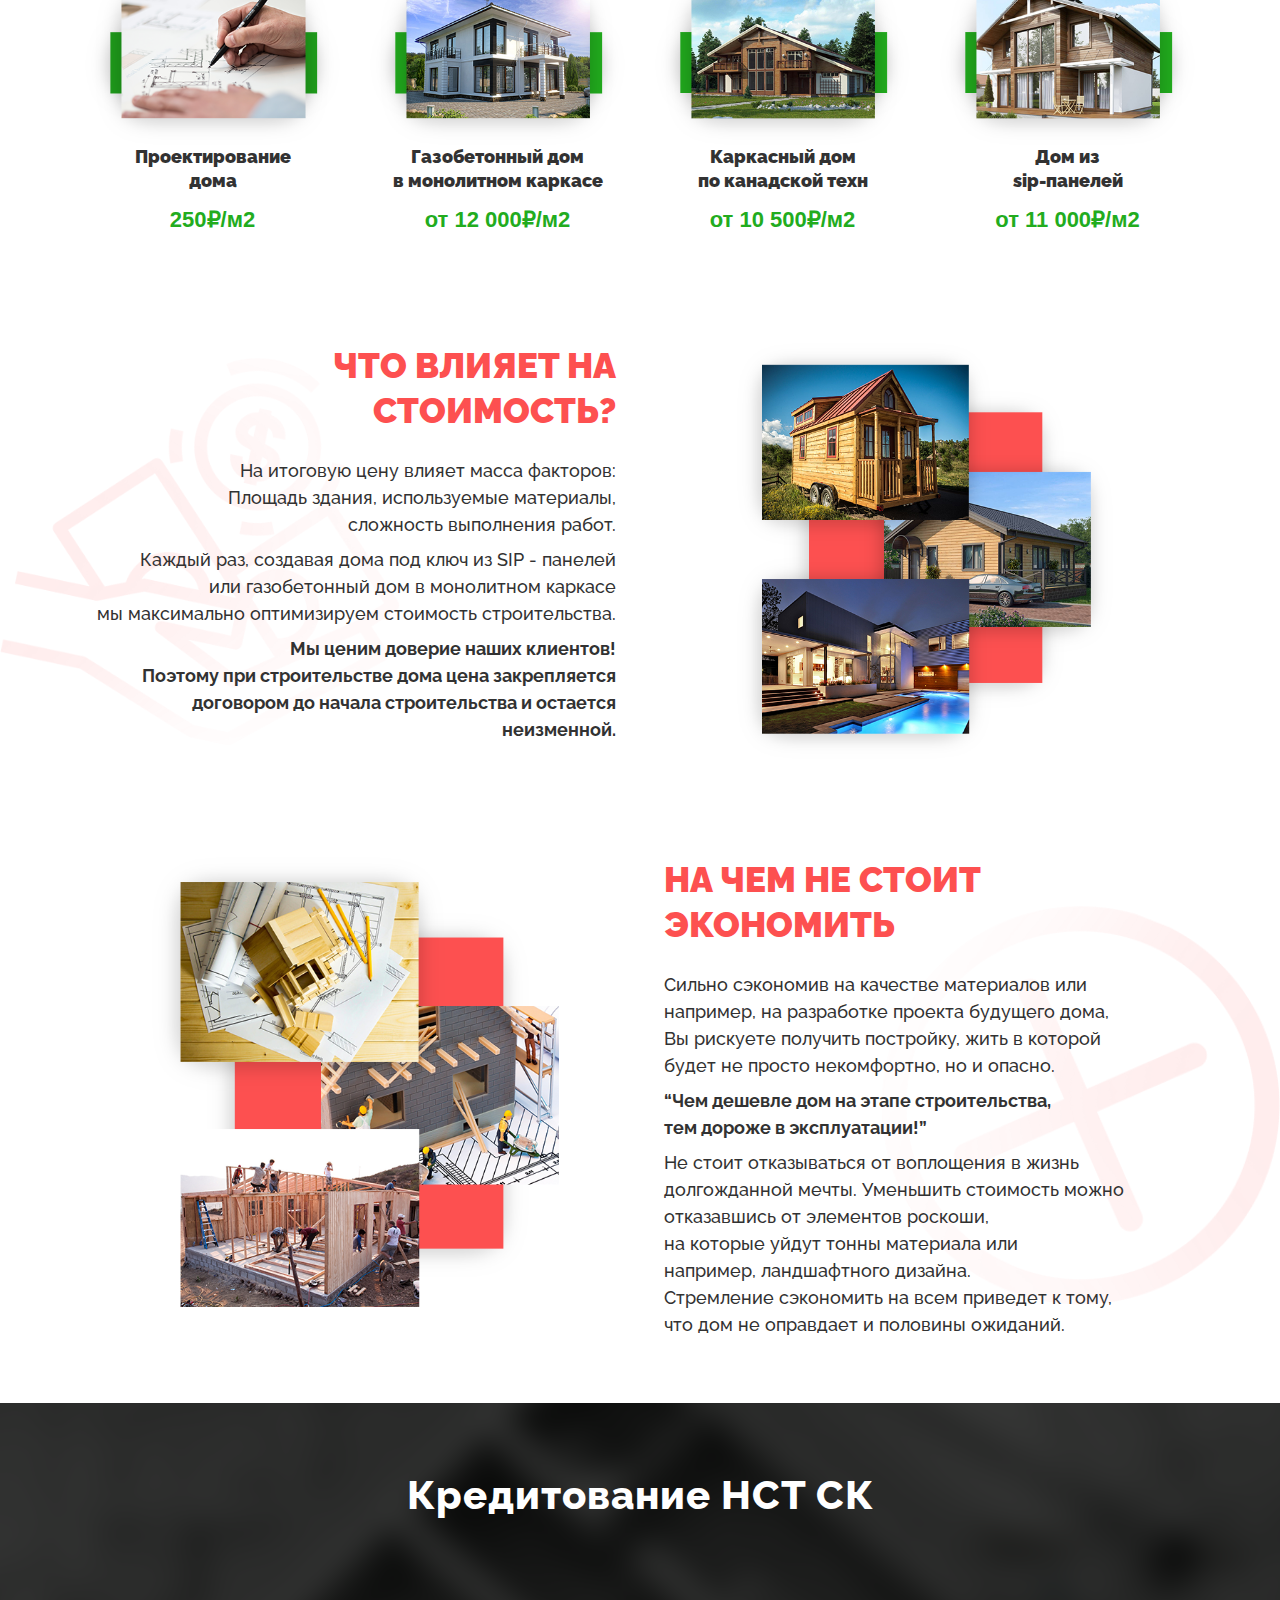
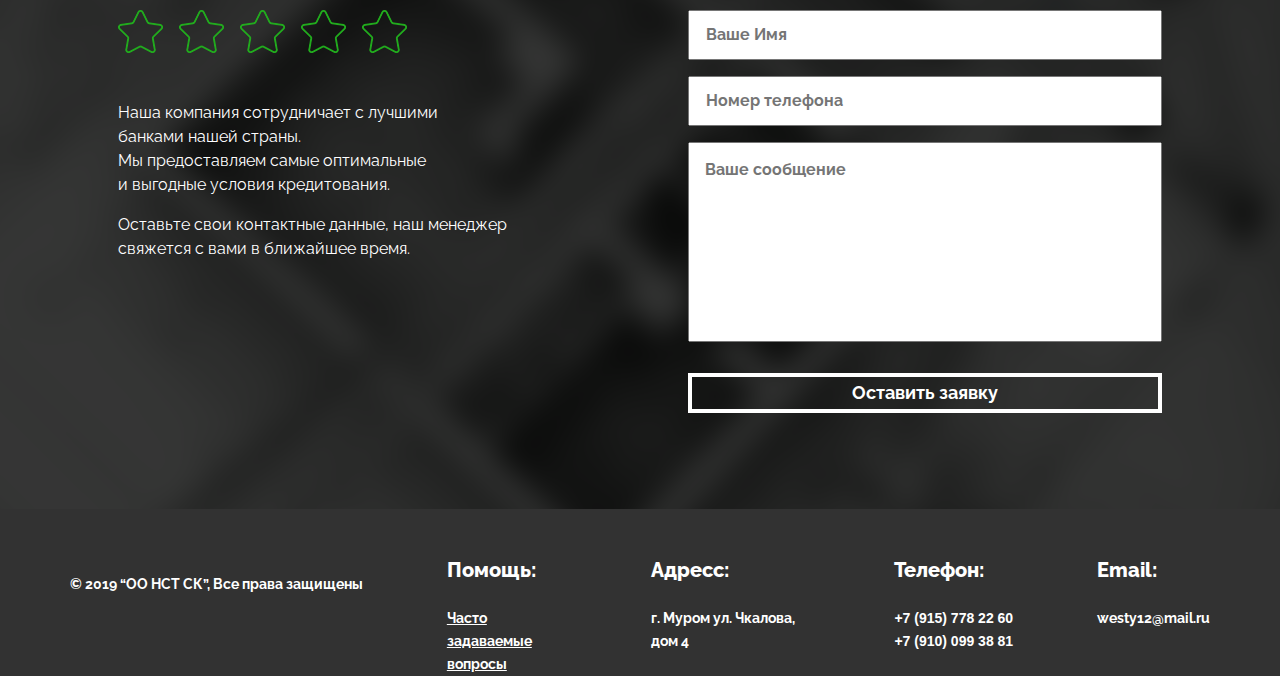
<file: landing_dev/price.html>
<!DOCTYPE html>
<html>
<head>
    <title>HCT CK</title>
    <meta charset="utf-8">

    <link href="https://fonts.googleapis.com/css?family=Raleway:300,400,500,600,700,800,900" rel="stylesheet">
    <link rel="stylesheet" href="https://stackpath.bootstrapcdn.com/bootstrap/4.2.1/css/bootstrap.min.css">
    <link rel="stylesheet" type="text/css" href="src/css/style.css">

    <script src="https://code.jquery.com/jquery-3.3.1.slim.min.js"></script>
    <script src="https://cdnjs.cloudflare.com/ajax/libs/popper.js/1.14.6/umd/popper.min.js"></script>
    <script src="https://stackpath.bootstrapcdn.com/bootstrap/4.2.1/js/bootstrap.min.js"></script>
    <!-- Begin LeadBack code {literal} -->
    <script>
        var _emv = _emv || [];
        _emv['campaign'] = '49844ba129a1cb4542d2e436';

        (function() {
            var em = document.createElement('script'); em.type = 'text/javascript'; em.async = true;
            em.src = ('https:' == document.location.protocol ? 'https://' : 'http://') + 'leadback.ru/js/leadback.js';
            var s = document.getElementsByTagName('script')[0]; s.parentNode.insertBefore(em, s);
        })();
    </script>
    <!-- End LeadBack code {/literal} -->
    <!-- Marquiz script start -->
    <script src="//script.marquiz.ru/v1.js" type="application/javascript"></script>
    <script>
        document.addEventListener("DOMContentLoaded", function() {
            Marquiz.init({
                id: '5c7a346c2421ab0044839b60',
                autoOpen: false,
                autoOpenFreq: 'once',
                openOnExit: true
            });
        });
    </script>
    <!-- Marquiz script end -->

</head>
<body>
<div class="header">
    <div class="header-part-1">
        <div class="container">
            <div class="row d-flex justify-content-between align-items-center py-3">
                <div class="d-flex align-items-center">
                    <div class="d-flex d-flex align-items-center">
                        <div class="ic-marker-white mr-3"></div>
                        <div class="header-p1_text text-white">г. Муром ул. Чкалова, дом 4</div>
                    </div>
                    <div class="white_line mx-4"></div>
                    <div class="d-flex d-flex align-items-center">
                        <div class="ic-time-white mr-3"></div>
                        <div class="header-p1_text text-white">Пн. - Сб. 8:00 - 19:00 Воскресенье ( Выходной )</div>
                    </div>
                    <div class="white_line mx-4"></div>
                    <div class="d-flex d-flex align-items-center">
                        <div class="ic-fb-white mr-3"></div>
                        <div class="ic-vk-red mr-3"></div>
                        <div class="ic-inst-white"></div>
                    </div>
                </div>
                <div class="d-flex d-flex align-items-center">
                    <a class="phone-number scarlet_color header-p1_text" href="tel:+380676307977" itemprop="telephone" content="+7 910 099 38 81">+7 910 099 38 81</a>
                </div>
            </div>
        </div>
    </div>
    <div сlass="header-part-2">
        <div class="container">
            <div class="row d-flex justify-content-between align-items-center py-2">
                <a href="index.html" class="logo"></a>
                <div class="d-flex align-items-center">
                    <a class="header-p2_link gray-dark_color " href="service.html">УСЛУГИ</a>
                    <a class="header-p2_link gray-dark_color ml-4" href="#popup:marquiz_5c7a346c2421ab0044839b60">ПРОСЧИТАТЬ ПРОЕКТ</a>
                    <a class="header-p2_link gray-dark_color scarlet_color ml-4" href="price.html">О ЦЕНАХ</a>
                    <a class="header-p2_link gray-dark_color ml-4" href="index.html#about-our">О НАС</a>
                    <a class="header-p2_link gray-dark_color ml-4" href="our_work.html">НАШИ РАБОТЫ</a>
                    <a class="header-p2_link gray-dark_color ml-4" href="catalog.html">КАТАЛОГ</a>
                </div>
            </div>
        </div>
    </div>
</div>
<div class="section-start_price d-flex flex-column align-items-center">
    <div class="logo mb-5"></div>
    <p class="gray-dark_color text-center">Благодаря большим объемам строительства и собственному производству <br class="d-lg-block d-md-none">
        мы предоставляем своим клиентам выгодные цены <br class="d-lg-block d-md-none">
        и условия финансирования!</p>
</div>
<div class="align-items-center d-flex section-price_test">
    <div class="container">
        <div class="row">
            <div class="align-items-end col-6 d-flex flex-column pr-lg-4 pl-lg-3 px-md-0">
                <h3 class="green-color">давайте
                    посчитаем</h3>
                <p class="gray-dark_color py-3">Благодаря предварительному просчету <br class="d-lg-block d-md-none">
                    вы сможете увидеть, сколько будет стоить <br class="d-lg-block d-md-none">
                    Ваш будущий дом.</p>
                <a class="green_bg-color text-white py-2 px-3 btn_call">просчитать проект</a>
            </div>
            <div class="col-6">
                <div class="test_bg"></div>
            </div>
        </div>
    </div>
</div>
<div class="d-flex section-price_assembly align-items-center py-5">
    <div class="container">
        <div class="row">
            <div class="col-6">
                <div class="assembly_bg"></div>
            </div>
            <div class="col-6 d-flex flex-column pl-4 justify-content-center">
                <h3 class="scarlet_color">Собственное
                    производство sip панелей</h3>
                <p class="gray-dark_color py-3">Благодаря собственному производсту мы смогли <br>
                    не только повысить качество наших материалов, <br>
                    но и снизить их стоимость.</p>
            </div>
        </div>
    </div>
</div>
<div class="container section-price_example my-5">
    <div class="row">
        <div class="col-lg-3 col-md-6 d-flex flex-column align-items-center">
            <div class="bg_price_1"></div>
            <p class="gray-dark_color text-center mb-3">
                Проектирование <br class="d-lg-block d-md-none">
                дома
            </p>
            <p class="price_rub green-color">
                250₽/м2
            </p>
        </div>
        <div class="col-lg-3 col-md-6 d-flex flex-column align-items-center">
            <div class="bg_price_2"></div>
            <p class="gray-dark_color text-center mb-3">
                Газобетонный дом <br class="d-lg-block d-md-none">
                в монолитном каркасе
            </p>
            <p class="price_rub green-color">
                от 12 000₽/м2
            </p>
        </div>
        <div class="col-lg-3 col-md-6 d-flex flex-column align-items-center">
            <div class="bg_price_3"></div>
            <p class="gray-dark_color text-center mb-3">
                Каркасный дом <br class="d-lg-block d-md-none">
                по канадской техн
            </p>
            <p class="price_rub green-color">
                от 10 500₽/м2
            </p>
        </div>
        <div class="col-lg-3 col-md-6 d-flex flex-column align-items-center">
            <div class="bg_price_4"></div>
            <p class="gray-dark_color text-center mb-3">
                Дом из <br class="d-lg-block d-md-none">
                sip-панелей
            </p>
            <p class="price_rub green-color">
                от 11 000₽/м2
            </p>
        </div>
    </div>
</div>
<div class="align-items-center d-flex section-price_pay py-5">
    <div class="container">
        <div class="row">
            <div class="align-items-end col-6 d-flex flex-column pr-lg-4 pl-lg-3 px-md-0">
                <h3 class="scarlet_color">что влияет
                    на стоимость?</h3>
                <p class="gray-dark_color pt-3 mb-2">
                    На итоговую цену влияет масса факторов: <br class="d-lg-block d-md-none">
                    Площадь здания, используемые материалы, <br class="d-lg-block d-md-none">
                    сложность выполнения работ.
                </p>
                <p class="gray-dark_color mb-2">Каждый раз, создавая дома под ключ из SIP - панелей <br class="d-lg-block d-md-none">
                    или газобетонный дом в монолитном каркасе <br class="d-lg-block d-md-none">
                    мы максимально оптимизируем
                    стоимость строительства.</p>
                <p class="gray-dark_color">
                    <b>Мы ценим доверие наших клиентов! <br class="d-lg-block d-md-none">
                        Поэтому при строительстве дома цена закрепляется <br class="d-lg-block d-md-none">
                        договором до начала строительства
                        и остается неизменной.
                    </b>
                </p>
            </div>
            <div class="col-6">
                <div class="pay_bg"></div>
            </div>
        </div>
    </div>
</div>
<div class="d-flex section-price_remove align-items-center py-5 my-5">
    <div class="container">
        <div class="row">
            <div class="col-6">
                <div class="remove_bg"></div>
            </div>
            <div class="col-6 d-flex flex-column pl-lg-4 pr-lg-3 px-md-0 justify-content-center">
                <h3 class="scarlet_color">на чем не стоит
                    экономить</h3>
                <p class="gray-dark_color pt-3 mb-2">
                    Сильно сэкономив на качестве материалов или <br class="d-lg-block d-md-none">
                    например, на разработке проекта будущего дома, <br class="d-lg-block d-md-none">
                    Вы рискуете получить постройку, жить в которой <br class="d-lg-block d-md-none">
                    будет не просто некомфортно, но и опасно.
                </p>
                <p class="gray-dark_color mb-2">
                   <b>“Чем дешевле дом на этапе строительства, <br class="d-lg-block d-md-none">
                    тем дороже в эксплуатации!”</b>
                </p>
                <p class="gray-dark_color">
                    Не стоит отказываться от воплощения в жизнь <br class="d-lg-block d-md-none">
                    долгожданной мечты. Уменьшить стоимость можно <br class="d-lg-block d-md-none">
                    отказавшись от элементов роскоши, <br class="d-lg-block d-md-none">
                    на которые уйдут тонны материала или <br class="d-lg-block d-md-none">
                    например, ландшафтного дизайна. <br class="d-lg-block d-md-none">
                    Стремление сэкономить на всем приведет к тому, <br class="d-lg-block d-md-none">
                    что дом не оправдает и половины ожиданий.
                </p>
            </div>
        </div>
    </div>
</div>
<div class="section-price_contact-us py-5">
    <h1 class="text-white mt-4 pb-5">Кредитование НСТ СК</h1>
    <div class="container mt-5">
        <div class="row">
            <div class="col-lg-6 col-md-12 px-5">
                <div class="block-start d-flex">
                    <div class="ic-star_default mr-3"></div>
                    <div class="ic-star_default mr-3"></div>
                    <div class="ic-star_default mr-3"></div>
                    <div class="ic-star_default mr-3"></div>
                    <div class="ic-star_default mr-3"></div>
                </div>
                <p class="text-white mt-5 mb-3">
                    Наша компания сотрудничает с лучшими <br class="d-lg-block d-md-none">
                    банками нашей страны. <br class="d-lg-block d-md-none">
                    Мы предоставляем самые оптимальные <br class="d-lg-block d-md-none">
                    и выгодные условия кредитования. <br class="d-lg-block d-md-none">
                </p>
                <p class="text-white">
                    Оставьте свои контактные данные, наш менеджер <br class="d-lg-block d-md-none">
                    свяжется с вами в ближайшее время.
                </p>
            </div>
            <div class="col-lg-6 col-md-12 px-5 pt-lg-0 pt-md-4">
                <form class="form-contact-us_1 mb-5">
                    <input class="gray-dark_color pl-3 mb-3" type="text" name="name" placeholder="Ваше Имя" required>
                    <input class="gray-dark_color pl-3 mb-3" type="phone" name="phone" placeholder="Номер телефона" required>
                    <textarea class="gray-dark_color pl-3 mb-4 textarea" placeholder="Ваше сообщение" required></textarea>
                    <button class='button-submit text-white text-center scarlet_bg_color' type="submit">Оставить заявку</button>
                </form>
            </div>
        </div>
    </div>
</div>
<div class="footer pt-5">
    <div class="container">
        <div class="row d-flex justify-content-between">
            <div>
                <a class="ic-log-white" href="index.html"></a>
                <div class="footer-text text-white mt-3">© 2019 “ОО НСТ СК”, Все права защищены</div>
            </div>
            <div>
                <div class="footer-title text-white mb-4">Помощь:</div>
                <a class="footer-text footer-text_link text-white" href="index.html#question">Часто задаваемые вопросы</a>
            </div>
            <div>
                <div class="footer-title text-white mb-4">Адресс:</div>
                <div class="footer-text footer-text_adress text-white">г. Муром ул. Чкалова, дом 4</div>
            </div>
            <div>
                <div class="footer-title text-white mb-4">Телефон:</div>
                <div class="footer-text text-white phone-number">+7 (915) 778 22 60</div>
                <div class="footer-text text-white phone-number">+7 (910) 099 38 81</div>
            </div>
            <div>
                <div class="footer-title text-white mb-4">Email:</div>
                <div class="footer-text text-white">westy12@mail.ru</div>
            </div>
        </div>
    </div>
</div>
<script>
    $(document).on('click', '.btn_call', function (e) {
        $('.lb_call-btn ').trigger('click');
    });
</script>
</body>
</html>
</file>
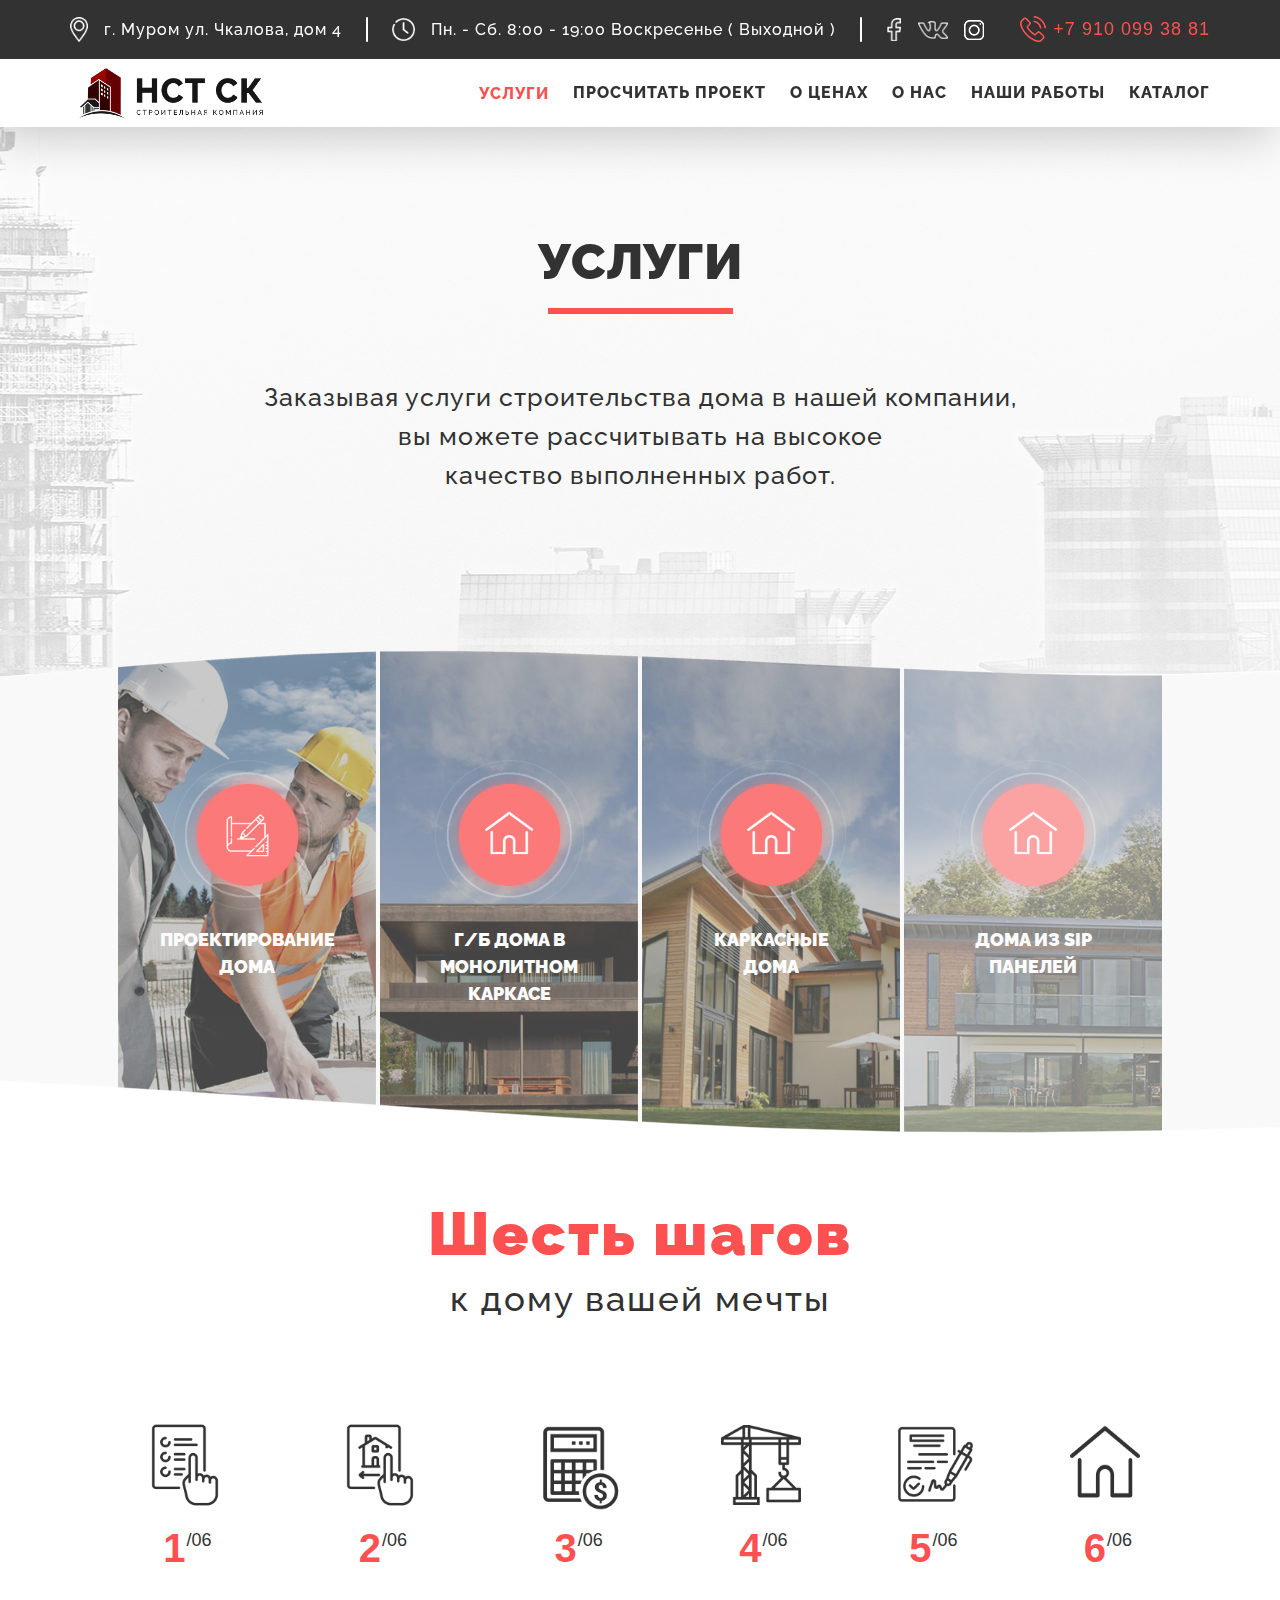
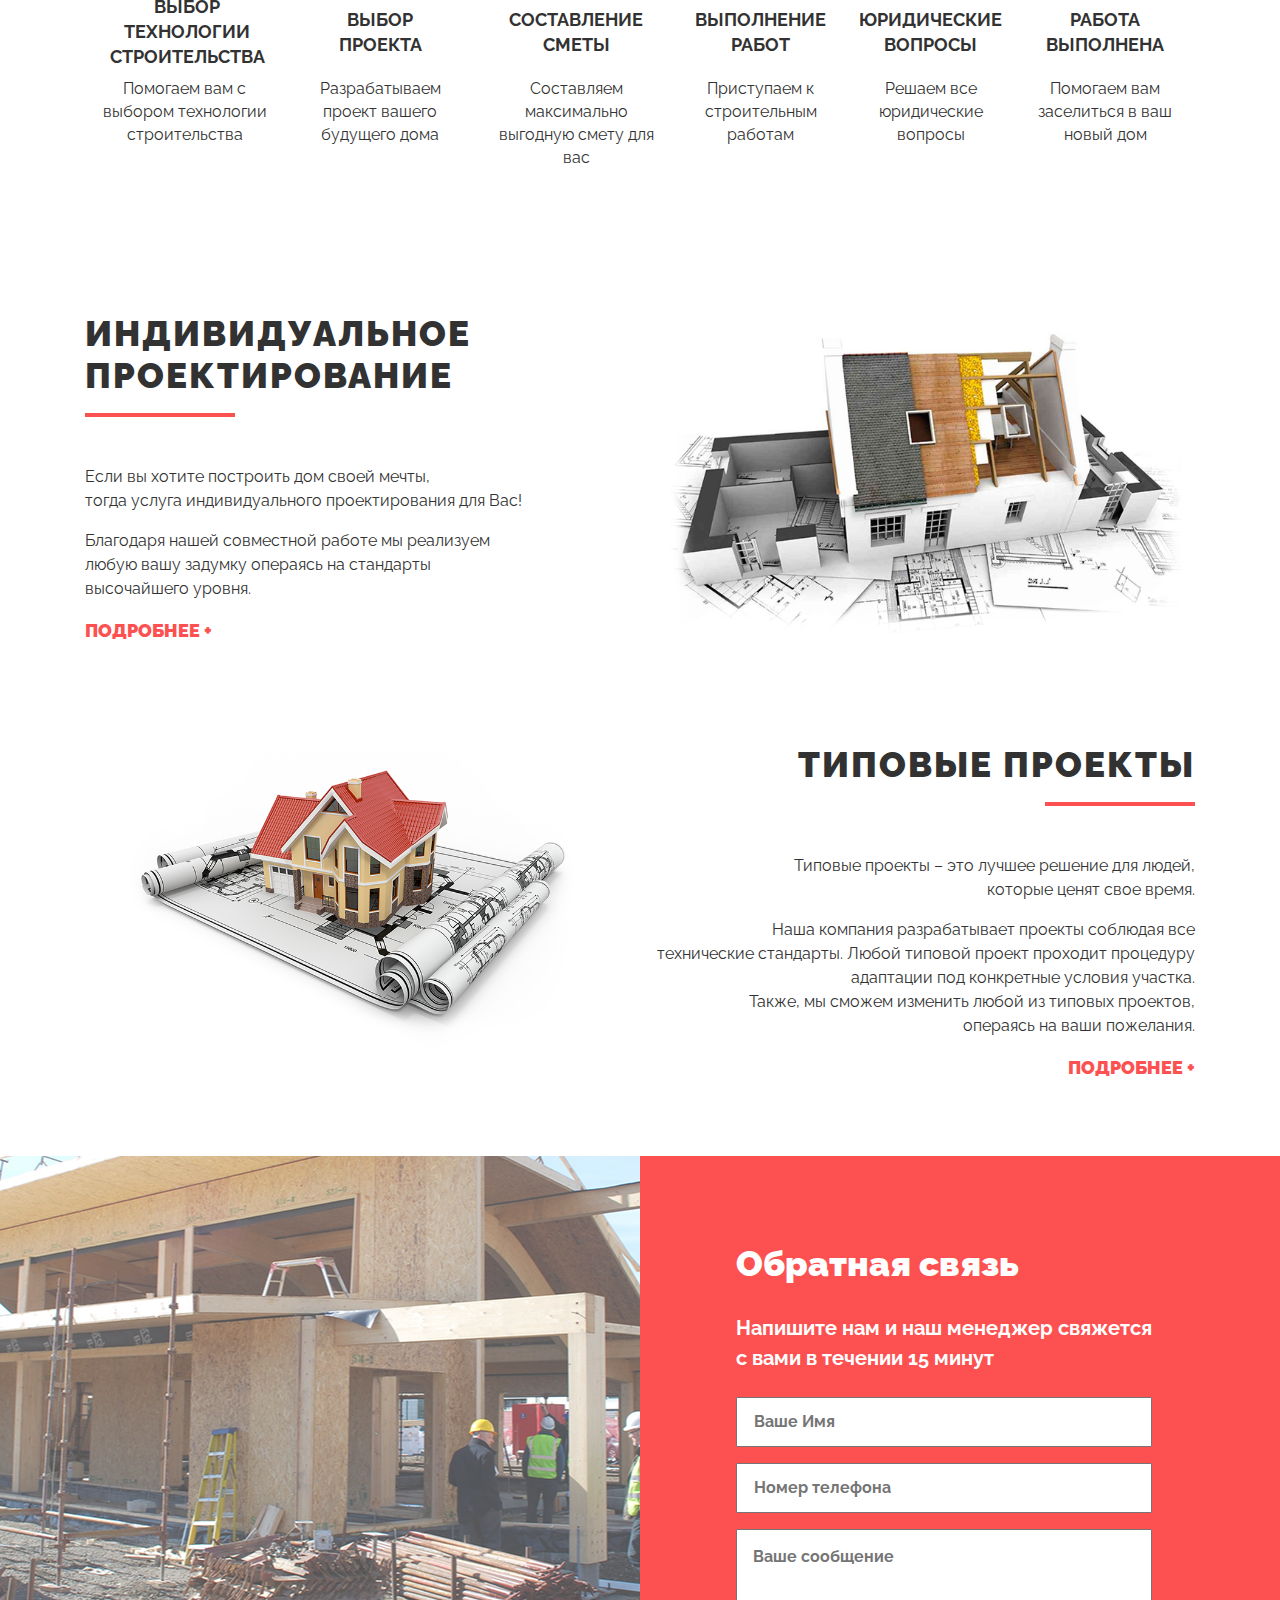
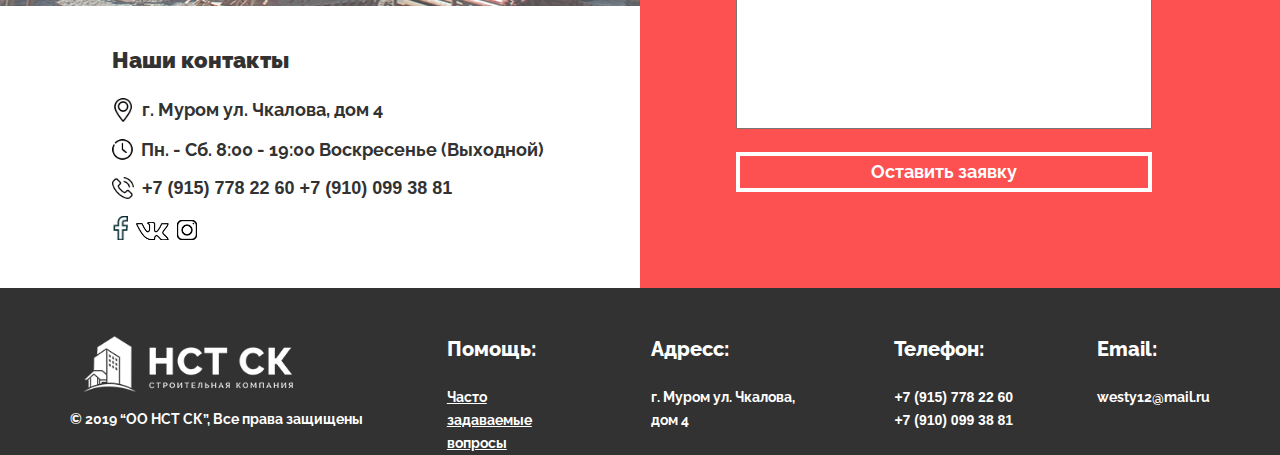
<file: landing_dev/service.html>
<!DOCTYPE html>
<html>
<head>
	<title>HCT CK</title>
	<meta charset="utf-8">

	<link href="https://fonts.googleapis.com/css?family=Raleway:300,400,500,600,700,800,900" rel="stylesheet">
	<link rel="stylesheet" href="https://stackpath.bootstrapcdn.com/bootstrap/4.2.1/css/bootstrap.min.css">
	<link rel="stylesheet" type="text/css" href="src/css/style.css">

	<script src="https://code.jquery.com/jquery-3.3.1.slim.min.js"></script>
    <script src="https://cdnjs.cloudflare.com/ajax/libs/popper.js/1.14.6/umd/popper.min.js"></script>
    <script src="https://stackpath.bootstrapcdn.com/bootstrap/4.2.1/js/bootstrap.min.js"></script>
	<!-- Begin LeadBack code {literal} -->
	<script>
        var _emv = _emv || [];
        _emv['campaign'] = '49844ba129a1cb4542d2e436';

        (function() {
            var em = document.createElement('script'); em.type = 'text/javascript'; em.async = true;
            em.src = ('https:' == document.location.protocol ? 'https://' : 'http://') + 'leadback.ru/js/leadback.js';
            var s = document.getElementsByTagName('script')[0]; s.parentNode.insertBefore(em, s);
        })();
	</script>
	<!-- End LeadBack code {/literal} -->
	<!-- Marquiz script start -->
	<script src="//script.marquiz.ru/v1.js" type="application/javascript"></script>
	<script>
        document.addEventListener("DOMContentLoaded", function() {
            Marquiz.init({
                id: '5c7a346c2421ab0044839b60',
                autoOpen: false,
                autoOpenFreq: 'once',
                openOnExit: true
            });
        });
	</script>
	<!-- Marquiz script end -->

</head>
<body class="service">
<div class="header">
	<div class="header-part-1">
		<div class="container">
			<div class="row d-flex justify-content-between align-items-center py-3">
				<div class="d-flex align-items-center">
					<div class="d-flex d-flex align-items-center">
						<div class="ic-marker-white mr-3"></div>
						<div class="header-p1_text text-white">г. Муром ул. Чкалова, дом 4</div>
					</div>
					<div class="white_line mx-4"></div>
					<div class="d-flex d-flex align-items-center">
						<div class="ic-time-white mr-3"></div>
						<div class="header-p1_text text-white">Пн. - Сб. 8:00 - 19:00 Воскресенье ( Выходной )</div>
					</div>
					<div class="white_line mx-4"></div>
					<div class="d-flex d-flex align-items-center">
						<div class="ic-fb-white mr-3"></div>
						<div class="ic-vk-red mr-3"></div>
						<div class="ic-inst-white"></div>
					</div>
				</div>
				<div class="d-flex d-flex align-items-center">
					<a class="phone-number scarlet_color header-p1_text" href="tel:+380676307977" itemprop="telephone" content="+7 910 099 38 81">+7 910 099 38 81</a>
				</div>
			</div>
		</div>
	</div>
	<div сlass="header-part-2">
		<div class="container">
			<div class="row d-flex justify-content-between align-items-center py-2">
				<a href="index.html" class="logo"></a>
				<div class="d-flex align-items-center">
					<div class="header-p2_link service-dropdown scarlet_color ml-5">УСЛУГИ
						<div class="service-block-link">
							<a class="service-link text-white text-center mb-2" href="custom_design.html">
								Индивидуальное 
								Проектирование
							</a>
							<a class="service-link text-white text-center" href="catalog.html">
								Типовые Проекты
							</a>
						</div>
					</div>
					<a class="header-p2_link gray-dark_color ml-4" href="#popup:marquiz_5c7a346c2421ab0044839b60">ПРОСЧИТАТЬ ПРОЕКТ</a>
					<a class="header-p2_link  gray-dark_color ml-4" href="price.html">О ЦЕНАХ</a>
					<a class="header-p2_link gray-dark_color ml-4" href="index.html#about-our">О НАС</a>
					<a class="header-p2_link gray-dark_color ml-4" href="our_work.html">НАШИ РАБОТЫ</a>
					<a class="header-p2_link gray-dark_color ml-4" href="catalog.html">КАТАЛОГ</a>
				</div>
			</div>
		</div>
	</div>
</div>
<div class="section-start_service d-flex justify-content-center align-items-center flex-column">
	<h1 class="gray-dark_color">Услуги</h1>
	<div class="red-line my-3"></div>
	<p class="gray-dark_color text-center mt-5">
		Заказывая услуги строительства дома в нашей компании, <br>
		вы можете рассчитывать на высокое <br>
		качество выполненных работ. 
	</p>
</div>
<div class="section-example">
	<div class="container">
		<div class="row">
			<div class="col-12 px-lg-5 px-md-0 example_blocks d-flex justify-content-center">
				<a class="example_block_1 d-flex flex-column align-items-center mr-1" href="custom_design.html">
					<div class="ic-sketch mb-3"></div>
					<p class="text-white">проектирование
						дома</p>
				</a>
				<a class="example_block_2 d-flex flex-column align-items-center mr-1" href="catalog.html">
					<div class="ic-house mb-3"></div>
					<p class="text-white">г/б дома
						в монолитном
						каркасе</p>
				</a>
				<a class="example_block_3 d-flex flex-column align-items-center mr-1" href="catalog.html">
					<div class="ic-house mb-3"></div>
					<p class="text-white w-50">
						каркасные
						дома
					</p>
				</a>
				<a class="example_block_4 d-flex flex-column align-items-center" href="catalog.html">
					<div class="ic-house mb-3"></div>
					<p class="text-white">
						дома из sip
						панелей
					</p>
				</a>
			</div>
		</div>
	</div>
</div>
<div class="section-six_step mt-5">
	<div class="container">
		<div class="row mb-5 pb-5">
			<div class="col-12">
				<h1 class="scarlet_color text-center">Шесть шагов</h1>
			 	<h3 class="gray-dark_color text-center">к дому вашей мечты</h3>
			 	<div class="d-flex block-six_step">
			 		<div class="d-flex flex-column block-step align-items-center">
			 			<div class="ic-step1 mb-2"></div>
			 			<div class="number_text text-center">1<span>/06</span></div>
			 			<div class="title_step gray-dark_color text-center mt-3">Выбор технологии строительства</div>
			 			<div class="text_step gray-dark_color text-center mt-2">
			 				Помогаем вам
с выбором технологии
строительства
			 			</div>
			 		</div>
			 		<div class="d-flex flex-column block-step align-items-center">
			 			<div class="ic-step2 mb-2"></div>
			 			<div class="number_text text-center">2<span>/06</span></div>
			 			<div class="title_step gray-dark_color text-center mt-3">выбор
проекта</div>
			 			<div class="text_step gray-dark_color text-center mt-2">Разрабатываем
проект вашего
будущего дома</div>
			 		</div>
			 		<div class="d-flex flex-column block-step align-items-center">
			 			<div class="ic-step3 mb-2"></div>
			 			<div class="number_text text-center">3<span>/06</span></div>
			 			<div class="title_step gray-dark_color text-center mt-3">составление
сметы</div>
			 			<div class="text_step gray-dark_color text-center mt-2">Составляем
максимально выгодную
смету для вас</div>
			 		</div>
			 		<div class="d-flex flex-column block-step align-items-center mt-lg-0 mt-md-4">
			 			<div class="ic-step4 mb-2"></div>
			 			<div class="number_text text-center">4<span>/06</span></div>
			 			<div class="title_step gray-dark_color text-center mt-3">выполнение
работ</div>
			 			<div class="text_step gray-dark_color text-center mt-2">Приступаем
к строительным
работам</div>
			 		</div>
			 		<div class="d-flex flex-column block-step align-items-center mt-lg-0 mt-md-4">
			 			<div class="ic-step5 mb-2"></div>
			 			<div class="number_text text-center">5<span>/06</span></div>
			 			<div class="title_step gray-dark_color text-center mt-3">юридические
вопросы</div>
			 			<div class="text_step gray-dark_color text-center mt-2">
			 				Решаем
все юридические
вопросы
			 			</div>
			 		</div> 
			 		<div class="d-flex flex-column block-step align-items-center mt-lg-0 mt-md-4">
			 			<div class="ic-step6 mb-2"></div>
			 			<div class="number_text text-center">6<span>/06</span></div>
			 			<div class="title_step gray-dark_color text-center mt-3">работа
выполнена</div>
			 			<div class="text_step gray-dark_color text-center mt-2">
			 				Помогаем
вам заселиться
в ваш новый дом
			 			</div>
			 		</div>
			 	</div>
			</div>
		</div>
		<div class="row pt-5 block-project">
			<div class="col-6">
				<h3 class="gray-dark_color m-0">индивидуальное проектирование</h3>
				<div class="red-line mt-3 mb-5"></div>
				<p class="mt-3 gray-dark_color">Если вы хотите построить дом своей мечты, <br>
					тогда услуга индивидуального проектирования для Вас!
				</p>
				<p class="gray-dark_color">
					Благодаря нашей совместной работе мы реализуем <br>
					любую вашу задумку операясь на стандарты <br>
					высочайшего уровня.
				</p>
				<a class="scarlet_color" href="custom_design.html">подробнее +</a>
			</div>
			<div class="col-6">
				<div class="bg_servise_2"></div>
			</div>
		</div>
		<div class="row block-project-right">
			<div class="col-6">
				<div class="bg_servise_3"></div>
			</div>
			<div class="col-6">
				<h3 class="gray-dark_color m-0">ТИПОВЫЕ ПРОЕКТЫ</h3>
				<div class="red-line mt-3 mb-5"></div>
				<p class="mt-3 gray-dark_color">Типовые проекты – это лучшее решение для людей, <br>
					которые ценят свое время.</p>
				<p class="gray-dark_color">
					Наша компания разрабатывает проекты соблюдая все <br>
					технические стандарты. Любой типовой проект проходит процедуру <br>
					адаптации под конкретные условия участка. <br>
					Также, мы сможем изменить любой из типовых проектов, <br>
					операясь на ваши пожелания.
				</p>
				<a class="scarlet_color d-block" href="catalog.html">подробнее +</a>
			</div>
		</div>
	</div>
</div>
<div class="section-contact-us_servise d-flex">
	<div class="w-50 d-flex flex-column">
		<div class="bg_servise"></div>
		<div class="data-contact-us ml-auto pl-3 mr-lg-5 pr-lg-5 pr-md-3">
			<h4 class="gray-dark_color mt-4">Наши контакты</h4>
			<div class="d-flex mb-3">
				<div class="ic-marker mr-2"></div>
				<p class="gray-dark_color">г. Муром ул. Чкалова, дом 4</p>
			</div>
			<div class="d-flex mb-3">
				<div class="ic-time mr-2"></div>
				<p class="gray-dark_color">Пн. - Сб. 8:00 - 19:00 Воскресенье (Выходной)</p>
			</div>
			<div class="d-flex mb-3">
				<div class="ic-phone mr-2"></div>
				<p class="phone-number gray-dark_color">+7 (915) 778 22 60  +7 (910) 099 38 81</p>
			</div>
			<div class="d-flex mb-5 align-items-baseline">
				<div class="ic-fb mr-2"></div>
				<div class="ic-vk mr-2"></div>
				<div class="ic-inst"></div>
			</div>
		</div>
	</div>
	<div class="scarlet_bg_color w-50 d-flex align-items-end">
		<form class="form-contact-us_1 mb-5 ml-lg-5 ml-md-0 pl-md-3 pl-lg-5 pr-3">
			<h3 class="text-white mb-3">Обратная связь</h3>
			<p class="text-white mb-4">Напишите нам и наш менеджер свяжется
				с вами в течении 15 минут</p>
			<input class="gray-dark_color pl-3 mb-3" type="text" name="name" placeholder="Ваше Имя" required>
			<input class="gray-dark_color pl-3 mb-3" type="phone" name="phone" placeholder="Номер телефона" required>
			<textarea class="gray-dark_color pl-3 mb-3 textarea" placeholder="Ваше сообщение" required></textarea>
			<button class='button-submit text-white text-center scarlet_bg_color mb-5' type="submit">Оставить заявку</button>
		</form>
	</div>
</div>
<div class="footer pt-5">
	<div class="container">
		<div class="row d-flex justify-content-between">
			<div>
				<div class="ic-log-white"></div>
				<div class="footer-text text-white mt-3">© 2019 “ОО НСТ СК”, Все права защищены</div>
			</div>
			<div>
				<div class="footer-title text-white mb-4">Помощь:</div>
				<a class="footer-text footer-text_link text-white" href="index.html#question">Часто задаваемые вопросы</a>
			</div>
			<div>
				<div class="footer-title text-white mb-4">Адресс:</div>
				<div class="footer-text footer-text_adress text-white">г. Муром ул. Чкалова, дом 4</div>
			</div>
			<div>
				<div class="footer-title text-white mb-4">Телефон:</div>
				<div class="footer-text text-white phone-number">+7 (915) 778 22 60</div>
				<div class="footer-text text-white phone-number">+7 (910) 099 38 81</div>
			</div>
			<div>
				<div class="footer-title text-white mb-4">Email:</div>
				<div class="footer-text text-white">westy12@mail.ru</div>
			</div>
		</div>
	</div>
</div>
</body>
</html>
</file>
<file: landing_dev/src/css/style.css>
body {
	font-family: 'Raleway', sans-serif;
}

:root {
	--scarlet_color: #fd5050;
	--gray-dark_color: #323232;
	--green-color: #22ac1e;
}

.header {
	box-shadow: -6.82px 7.314px 49px rgba(0,0,0,0.22);
	position: fixed;
	width: 100%;
	top: 0;
	z-index: 190;
	background: white;
}
.header-part-1 {
	background: var(--gray-dark_color);
}
.scarlet_color {
	color: var(--scarlet_color) !important;
}
.header-p1_text {
	font-size: 16px;
	letter-spacing: 1px;
	font-weight: 500;
}
.white_line {
	width: 2px;
	border-radius: 50px;
	height: 25px;
	background: white;
}
.ic-marker {
	background: url(../img/marker.svg) no-repeat center;
	width: 22px;
	height: 30px;
}
.ic-time {
	background: url(../img/time-ic.svg) no-repeat center;
	width: 31px;
	height: 31px;
}
.ic-fb {
	background: url(../img/fb-ic.svg) no-repeat center;
	width: 16px;
	height: 26px;
}
.ic-vk {
	background: url(../img/vk-ic.svg) no-repeat center;
	width: 33px;
	height: 18px;
}
.ic-inst {
	background: url(../img/insta-ic.svg) no-repeat center;
	width: 20px;
	height: 20px;
}
.ic-marker-white {
	background: url(../img/marker-white-ic.png) no-repeat center;
	width: 18px;
	height: 26px;
	background-size: contain;
}
.ic-time-white {
	background: url(../img/clock-white-ic.png) no-repeat center;
	width: 23px;
	height: 26px;
	background-size: contain;
}
.ic-fb-white {
	background: url(../img/fc-white-ic.png) no-repeat center;
	width: 16px;
	height: 23px;
	background-size: contain;
}
.ic-fb-white:hover {
	background: url(../img/fbRed.png) no-repeat center;
	background-size: cover;
}
.ic-vk-red {
	background: url(../img/vkWhite.png) no-repeat center;
	width: 30px;
	height: 18px;
	background-size: cover;
}
.ic-vk-red:hover {
	background: url(../img/vk-red-ic.png) no-repeat center;
	background-size: contain;
}
.ic-inst-white {
	background: url(../img/inst-white-ic.png) no-repeat center;
	width: 20px;
	height: 20px;
	background-size: contain;
}
.ic-inst-white:hover {
	background: url(../img/instRed.png) no-repeat center;
	height: 25px;
	background-size: cover;
}
.logo {
	background: url(../img/logo-home-ic.svg) no-repeat left;
	width: 200px;
	height: 50px;
	background-size: contain;
}
.phone-number {
	font-family: sans-serif;
	position: relative;
}
.header-p1_text.phone-number {
	font-size: 18px;
}
.phone-number:before {
	position: absolute;
	content: '';
	display: inline-block;
	background: url('../img/phone-red-ic.png') no-repeat center;
	width: 26px;
	height: 26px;
	left: -33px;
}
.btn_call {
	cursor: pointer;
}
.gray-dark_color {
	color: var(--gray-dark_color);
}
.green-color {
	color: var(--green-color);
}
.green_bg-color {
	background-color: var(--green-color);
}
.header-p2_link {
	text-decoration: none;
	font-size: 16px;
	letter-spacing: 1px;
	font-weight: 800;
}
.header-p2_link:hover {
	color: var(--scarlet_color);
	text-decoration: none;
	opacity: 0.7;
}
.service-dropdown {
	position: relative;
	height: 52px;
	padding-top: 15px;
}
.service-block-link {
	position: absolute;
    display: none;
    top: 45px;
    padding: 15px 25px;
    width: 170px;
    left: -46px;
    background: #717171;

}
.service-dropdown:hover .service-block-link {
	display: block;
}
.service-link {
	font-size: 13px;
	letter-spacing: 0px;
	line-height: 16px;
	font-weight: 700;
}

/*section-start*/
.section-start {
	background: url(../img/bg_1.png) no-repeat center;
	height: calc(100vh - 100px);
    margin-top: 100px;
	position: relative;
	z-index: 0;
    background-size: cover;
}
.section-start:before {
	position: absolute;
	content: "";
	display: block;
	background: url(../img/wave.svg) no-repeat center;
	width: 100%;
	height: 105px;
	z-index: 5;
	bottom: -8px;
}
.section-start h1 {
	font-size: 70px;
	line-height: 80px;
	font-weight: 700;
	max-width: 77%;
	margin: auto;
}
.section-start h3 {
	font-size: 40px;
	letter-spacing: 10px;
	line-height: 98px;
	font-weight: 500;
}
.section-start a {
	width: 240px;
	height: 65px;
	line-height: 65px;
	font-size: 23px;
	letter-spacing: 0px;
	font-weight: 800;
}
.section-start a:hover {
	text-decoration:none;
	background: rgb(253,80,80);
}

/*section-about_us*/
.section-about_us {
	padding-bottom: 30px;
    padding-top: 100px;
}
.section-about_us h2 {
	font-size: 70px;
	font-weight: 800;
}
.section-about_us h3 {
	font-size: 40px;
	font-weight: 800;
}
.block_video {
	background: url(../img/video.svg) no-repeat bottom;
	height: 350px;
	background-size: contain; 
}
.ic-hand-house {
	background: url(../img/ic-hands-home.png) no-repeat center;
	width: 120px;
	background-position-y: 40px;
	background-size: contain;
}
.ic-hand-star {
	background: url(../img/ic-hands-star.png) no-repeat center;
	width: 120px;
	height: 155px;
	background-position-y: 43px;
	background-size: contain;
}
.ic-hand-bank {
	background: url(../img/ic-hands-bank.png) no-repeat center;
	width: 120px;
	background-position-y: 22px;
	background-size: contain;
}
.block_info-title {
	font-size: 20px;
	letter-spacing: 0px;
	font-weight: 800;
	text-transform: uppercase;
}
.block_info-text {
	width: 365px;
	font-size: 16px;
	letter-spacing: 0px;
	line-height: 24px;
	font-weight: 400;
}

/*section-about_company*/
.section-about_company {
	position: relative;
	z-index: 0;
	background: url(../img/bg_2_1.png) no-repeat center;
	padding-bottom: 0px;
	background-position-x: center;
	background-size: cover;

}
.section-about_company .container {
    padding-top: 150px !important;
}
@media (min-width: 1751px) {

	.section-about_company {
		position: relative;
		z-index: 0;
		background: url(../img/bg_2_1.png) no-repeat;
		padding-top: 150px;
		padding-bottom: 100px;
		background-position-x: center;
		background-position-y: bottom;
		background-size: cover;
	}
}
.section-about_company:before {
	position: absolute;
	content: "";
	display: block;
	background: url(../img/wave_shadow.svg) no-repeat center;
	width: 100%;
	height: 172px;
	top: 0px;
}
.ic-gear {
	background: url(../img/gear.svg) no-repeat center;
	width: 65px;
	height: 65px;
	background-size: contain;
}
.ic-engineer {
	background: url(../img/engineer.png) no-repeat center;
	width: 83px;
	height: 57px;
	background-size: contain;
}
.ic-sketch {
	background: url(../img/sketch.png) no-repeat center;
	width: 145px;
	height: 58px;
	background-size: contain
}
.ic-enterprise {
	background: url(../img/enterprise.png) no-repeat center;
	width: 112px;
	height: 61px;
	background-size: contain
}
.section-about_company-text {
	font-size: 18px;
	letter-spacing: 0px;
}
.section-about_company .title {
	font-size: 40px;
	letter-spacing: 1px;
	font-weight: 900;
}
.mb-35 {
	margin-bottom: 35px;
}

/*section-contact-us*/

.section-contact-us {
	position: relative;
	z-index: 0;
}
.section-contact-us:before {
	position: absolute;
	content: "";
	display: block;
	background: url(../img/wave-2.svg) no-repeat center;
	width: 100%;
	height: 185px;
	z-index: 5;
	top: -8px;
}
.scarlet_bg_color {
	background: var(--scarlet_color);
}
.form-contact-us_1 h3 {
	font-size: 35px;
	line-height: 66px;
	font-weight: 900;
	margin-bottom: 100px;
}
.form-contact-us_1  {
	max-width: 520px;
}
.form-contact-us_1 p {
	font-size: 22px;
	line-height: 33px;
	font-weight: 700;
	margin: 0;
}
.form-contact-us_1 input {
	width: 100%;
	height: 50px;
	font-size: 20px;
	line-height: 50px;
	font-weight: 700;
}
.form-contact-us_1 .textarea {
	width: 100%;
	height: 200px;
	font-size: 20px;
	font-weight: 700;
	padding-top: 15px;
}
.form-contact-us_1 .button-submit {
	width: 100%;
	border: 4px solid white;
	font-size: 26px;
	line-height: 33px;
	font-weight: 700;
	height: 50px;
	cursor: pointer;
}
.map {
	background: url(../img/map.png) no-repeat;
	background-size: cover;
	width: 100%;
	height: 560px;
	background-position-y: 70px;

}
.data-contact-us {
	margin-left: auto;
}
.data-contact-us h4 {
	font-size: 22px;
	line-height: 60px;
	font-weight: 900;
}
.data-contact-us p {
	font-size: 20px;
	line-height: 23px;
	font-weight: 700;
	margin: 0;
}
.data-contact-us .phone-number {
	position: initial;
}
.data-contact-us .phone-number:before {
	content: none;
}
.ic-phone {
	background: url(../img/phone-ic.svg) no-repeat center;
	background-size: contain;
	width: 22px;
	height: 22px;
}
.data-contact-us .ic-time {
	background-size: contain;
	width: 21px;
	height: 22px;
}
.data-contact-us .ic-marker {
	background-size: contain;
	height: 24px;
}
.data-contact-us .ic-fb {
	background-size: contain;
	height: 24px;
}

.service {
	position: relative;
	z-index: 0;
}
/*section-contact-us_servise*/
.bg_servise {
	background: url(../img/bg-service.png) no-repeat center;
	width: 100%;
	height: 450px;
}
.section-start_service {
	position: relative;
	background: url(../img/bg-service_1.png) no-repeat;
	width: 100%;
	height: 650px;
	background-position-y: 63px;
	z-index: 40;
	bottom: -46px;
	background-position-x: 53%;
}

.section-start_service h1 {
	font-size: 59px;
	font-weight: 900;
	text-transform: uppercase;
}
.red-line {
	width: 185px;
	background: var(--scarlet_color);
	height: 6px;
}
.section-start_service p {
	font-size: 30px;
	letter-spacing: 1px;
	line-height: 39px;
	font-weight: 500;
}
/*section-example*/
.section-example {
	position: relative;
	z-index: 5;
	background: #f9f9f9;
}
.section-example:after {
	content: "";
	position: absolute;
	background: url(../img/wave-down.svg) no-repeat center;
	width: 100%;
	height: 79px;
	bottom: -2px;
}
.ic-house {
	background: url(../img/house_ic.svg) no-repeat center;
	width: 150px;
	height: 150px;
	background-size: contain;
}
.example_block_1 {
	background: url(../img/bg_example_1.png) no-repeat center;
	width: 100%;
	height: 500px;
	padding-top: 110px;
	opacity: 0.75;
	background-size: cover;
}
.example_block_2 {
	background: url(../img/bg_example_2.png) no-repeat center;
	width: 100%;
	height: 500px;
	padding-top: 110px;
	opacity: 0.75;
	background-size: cover;
}
.example_block_3 {
	background: url(../img/bg-example_3.png) no-repeat center;
	width: 100%;
	height: 500px;
	padding-top: 110px;
	opacity: 0.75;
	background-size: cover;
}
.example_block_4 {
	background: url(../img/bg-example_4.png) no-repeat center;
	width: 100%;
	height: 500px;
	padding-top: 110px;
	opacity: 0.5;
	background-size: cover;
}
.example_block_1:hover, .example_block_2:hover, .example_block_3:hover, .example_block_4:hover {
	opacity: 1;
	background-size: initial;
	-webkit-transition: all .5s;
	-moz-transition: all .5s;
	-o-transition: all .5s;
	transition: all .5s;
}
.example_blocks p{
	text-align: center;
	font-weight: 900;
	font-size: 18px;
	max-width: 200px;
	text-transform: uppercase;
}
.example_blocks .ic-sketch {
	background: url(../img/sketch_ic.svg) no-repeat center;
	width: 150px;
	height: 150px;
	background-size: contain;
}
/*section-six_step*/
.section-six_step {
	z-index: 2;
}
.section-six_step h1 {
	font-size: 79px;
	letter-spacing: 2px;
	font-weight: 900;
}
.section-six_step h3 {
	font-size: 45px;
	letter-spacing: 2px;
	margin-bottom: 100px;
}
.ic-step1 {
	background: url(../img/step1.png) no-repeat center;
	width: 90px;
	height: 90px;
	background-size: contain;
}
.ic-step1:hover {
	background: url(../img/step1-red.png) no-repeat center;
	background-size: contain;
}
.ic-step2 {
	background: url(../img/step2.png) no-repeat center;
	width: 90px;
	height: 90px;
	background-size: contain;
}
.ic-step2:hover {
	background: url(../img/step2-red.png) no-repeat center;
	background-size: contain;
}
.ic-step3 {
	background: url(../img/step3.png) no-repeat center;
	width: 90px;
	height: 90px;
	background-size: contain;
}
.ic-step3:hover {
	background: url(../img/step3-red.png) no-repeat center;
	background-size: contain;
}
.ic-step4 {
	background: url(../img/step4.png) no-repeat center;
	width: 90px;
	height: 90px;
	background-size: contain;
}
.ic-step4:hover {
	background: url(../img/step4-red.png) no-repeat center;
	background-size: contain;
}
.ic-step5 {
	background: url(../img/step5.png) no-repeat center;
	width: 90px;
	height: 90px;
	background-size: contain;
}
.ic-step5:hover {
	background: url(../img/step5-red.png) no-repeat center;
	background-size: contain;
}
.ic-step6 {
	background: url(../img/step6.png) no-repeat center;
	width: 90px;
	height: 90px;
	background-size: contain;
}
.ic-step6:hover {
	background: url(../img/step6-red.png) no-repeat center;
	background-size: contain;
}
.number_text {
	font-size: 40px;
	letter-spacing: 1px;
	font-family: sans-serif;
	color: #fd5050;
	font-weight: 700;
	margin-right: 20px;
}
.number_text span {
	font-size: 18px;
	letter-spacing: 0px;
	line-height: 45px;
	color: #323232;
	font-weight: 500;
	position: absolute;
}
.title_step {
	font-size: 18px;
	letter-spacing: 0px;
	line-height: 25px;
	font-weight: 700;
	text-transform: uppercase;
	width: 150px;
	display: flex;
	min-height: 75px;
	align-items: center;
}
.text_step {
	font-size: 16px;
	letter-spacing: 0px;
	line-height: 23px;
	font-weight: 400;
}
.block-step {
	max-width: 18%;
	padding: 0 10px ;
}
.block-project h3{
	font-size: 20px;
	font-weight: 900;
	text-transform: uppercase;
}
.block-project .red-line {
	width: 150px;
	height: 4px;
}
.block-project a {
	font-size: 18px;
	font-weight: 900;
	text-transform: uppercase;
}
.block-project-right h3{
	font-size: 20px;
	font-weight: 900;
	text-transform: uppercase;
	text-align: right;
}
.block-project-right .red-line {
	width: 150px;
	height: 4px;
	margin-left: auto;
}
.block-project-right {
	margin-top: 100px;
	margin-bottom: 75px;
}
.block-project-right p {
	text-align: right;
}
.block-project-right a {
	font-size: 18px;
	font-weight: 900;
	text-transform: uppercase;
	text-align: right;
}
.bg_servise_2 {
	background: url(../img/bg_servise_2.png) no-repeat center;
	width: 100%;
	height: 100%;
	background-size: contain;
}
.bg_servise_3 {
	background: url(../img/bg-service_3.png) no-repeat center;
	width: 100%;
	height: 100%;
	background-size: contain;
}

/*price*/
/*price-start*/
.section-start_price {
	margin-top: 250px;
	margin-bottom: 75px;
}
.section-start_price p{
	line-height: 35px;
	font-size: 22px;
	font-weight: 500;
	letter-spacing: 1px;
}
.section-start_price .logo {
	background-size: contain;
	width: 400px;
	height: 90px;
}

/*section-price_test*/
.section-price_test {
	position: relative;
	height: 450px;
}
.section-price_test:before {
	content: '';
	position: absolute;
	background: url(../img/price-image-test.svg) no-repeat center;
	left: 0;
	width: 400px;
	height: 400px;
	background-size: contain;
}
.section-price_test h3 {
	font-size: 40px;
	line-height: 50px;
	font-weight: 900;
	text-align: right;
	text-transform: uppercase;
	max-width: 260px;
}
.section-price_test p {
	font-size: 18px;
	letter-spacing: 0px;
	font-weight: 500;
	text-align: right;
}
.section-price_test a {
	font-size: 18px;
	letter-spacing: 0px;
	font-weight: 800;
	text-transform: uppercase;
}
.section-price_test a:hover {
	text-decoration: none;
}
.test_bg {
	background: url(../img/price-image-1.svg) no-repeat center;
	width: 100%;
	height: 100%;
	background-size: contain;
}

/*section-price_assembly*/
.section-price_assembly {
	position: relative;
	height: 500px;
}
.section-price_assembly:before {
	content: '';
	position: absolute;
	background: url(../img/price-image-assembly.svg) no-repeat center;
	right: 0;
	width: 400px;
	height: 400px;
	background-size: contain;
}
.section-price_assembly h3 {
	font-size: 40px;
	line-height: 50px;
	font-weight: 900;
	text-transform: uppercase;
	max-width: 340px;
}
.section-price_assembly p {
	font-size: 18px;
	letter-spacing: 0px;
	font-weight: 500;
}
.assembly_bg {
	background: url(../img/price-image-2.png) no-repeat center;
	width: 100%;
	height: 450px;
	background-size: contain;
}

/*section-price_example*/
.section-price_example p {
	font-size: 18px;
	line-height: 24px;
	font-weight: 900;
}

.section-price_example p.price_rub {
	font-size: 22px;
	line-height: 22px;
	color: #22ac1e;
	font-family: Roboto, Helvetica, Arial, sans-serif;
	font-weight: 800;
}
.bg_price_1 {
	background: url(../img/price-image-3.png) no-repeat center;
	width: 100%;
	height: 173px;
	background-size: contain;
}
.bg_price_2 {
	background: url(../img/price-image-4.png) no-repeat center;
	width: 100%;
	height: 173px;
	background-size: contain;
}
.bg_price_3 {
	background: url(../img/price-image-5.png) no-repeat center;
	width: 100%;
	height: 173px;
	background-size: contain;
}
.bg_price_4 {
	background: url(../img/price-image-6.png) no-repeat center;
	width: 100%;
	height: 173px;
	background-size: contain;
}

/*section-price_pay*/
.section-price_pay {
	position: relative;
}
.section-price_pay:before {
	content: '';
	position: absolute;
	background: url(../img/price-image-money.svg) no-repeat center;
	left: 0;
	width: 400px;
	height: 450px;
	background-size: contain;
}
.section-price_pay h3 {
	font-size: 40px;
	line-height: 50px;
	font-weight: 900;
	text-align: right;
	text-transform: uppercase;
	max-width: 400px;
}
.section-price_pay p {
	font-size: 18px;
	letter-spacing: 0px;
	font-weight: 500;
	text-align: right;
}
.pay_bg {
	background: url(../img/price-image-7.png) no-repeat center;
	width: 100%;
	height: 100%;
	background-size: contain;
}

/*section-price_remove*/
.section-price_remove {
	position: relative;
	height: 500px;
}
.section-price_remove:before {
	content: '';
	position: absolute;
	background: url(../img/price-image-remove.svg) no-repeat center;
	right: 0;
	width: 400px;
	height: 400px;
	background-size: contain;
}
.section-price_remove h3 {
	font-size: 40px;
	line-height: 50px;
	font-weight: 900;
	text-transform: uppercase;
	max-width: 440px;
}
.section-price_remove p {
	font-size: 18px;
	letter-spacing: 0px;
	font-weight: 500;
}
.remove_bg {
	background: url(../img/price-image-8.png) no-repeat center;
	width: 100%;
	height: 450px;
	background-size: contain;
}

/*section-price_contact-us*/
.section-price_contact-us {
	background: url(../img/price-bg-form.png) no-repeat center #323332;
	width: 100%;
	height: 100%;
}
.section-price_contact-us h1{
	font-size: 50px;
	letter-spacing: 1px;
	line-height: 39px;
	font-weight: 800;
	text-align: center;
}
.section-price_contact-us button{
	background: transparent;
}
.ic-star_default {
	background: url(../img/price-start-default.png) no-repeat center;
	width: 45px;
	height: 43px;
	background-size: contain;
}
/*section-start_custom-design*/
.section-start_custom-design {
	padding-top: 100px;
	padding-bottom: 100px;
	margin-top: 100px;
}
.section-start_custom-design h3 {
	font-size: 20px;
	letter-spacing: 1px;
	line-height: 26px;
	font-weight: 800;
}
.section-start_custom-design p {
	font-size: 16px;
	letter-spacing: 0px;
	line-height: 22px;
	font-family: "Raleway";
	font-weight: 500;
}
.section-start_custom-design a {
	font-size: 18px;
	letter-spacing: 2px;
	line-height: 90px;
	font-weight: 800;
	cursor: pointer;
}
.custom-design-bg {
	background: url(../img/custom-design-image.png) no-repeat center;
	background-size: contain;
	width: 100%;
	height: 100%;
}
/*section-custom-design*/
.section-custom-design {
	background: url(../img/custom-design-bg.png) no-repeat center;
	width: 100%;
	height: 100%;
	background-size: cover;
	padding: 100px 0;
}
.section-custom-design h3 {
	font-size: 20px;
	letter-spacing: 1px;
	line-height: 30px;
	font-weight: 800;
	text-transform: uppercase;
}
.section-custom-design p {
	font-size: 16px;
	letter-spacing: 0px;
	line-height: 22px;
	font-weight: 500
}
.section-custom-design .num-list {
	font-size: 65px;
	letter-spacing: 2px;
	line-height: 33px;
	font-weight: 900;
	margin-right: 20px;
}
.section-custom-design .block-phone > a{
	font-family: Roboto, Helvetica, Arial, sans-serif;
	font-size: 20px;
	letter-spacing: 1px;
	line-height: 30px;
	font-weight: 800;
}
/*our house*/
.section-start-our-work {
	height: calc(100vh - 120px);
    margin-top: 120px;
	width: 100%;
	background: url(../img/our_home-bg.jpg) no-repeat center;
	background-size: cover;
}
.section-start-our-work h3 {
	font-size: 70px;
	letter-spacing: 2px;
	line-height: 98px;
	font-weight: 700;
	text-align: center;
}
.number {
	font-family: sans-serif;
}
.section-start-our-work p {
	font-size: 39px;
	letter-spacing: 8px;
	line-height: 98px;
	font-weight: 500;
}
.btn_our-house {
	font-size: 18px;
	letter-spacing: 0px;
	font-weight: 800;
	border: none;
	background: white;
	cursor: pointer;
}
.btn_our-house:focus, .btn_our-house:hover {
	outline: none;
	background: var(--scarlet_color);
	color: white;
}
.btn_our-house.active {
	background: var(--scarlet_color);
	color: white;
}
.section-example-our-work h1.title {
	font-size: 30px;
	letter-spacing: 1px;
	line-height: 80px;
	font-weight: 800;
}
.section-example-our-work .text-our-work{
	font-size: 17px;
	letter-spacing: 1px;
	line-height: 50px;
	font-weight: 800;
}
.section-example-our-work .text-our-work span {
	font-weight: normal;
}
.zoom-img {
	width: 350px;
	height: 350px;
	border-radius: 30px;
	background-size: contain;
}
.ic-home {
	background: url(../img/web-page-home-ic.png) no-repeat center;
	width: 25px;
	height: 20px;
	background-size: contain;
}
.ic-place {
	background: url(../img/area-ic.png) no-repeat center;
	width: 25px;
	height: 20px;
	background-size: contain;
}
.ic-calendar {
	background: url(../img/calendar-ic.png) no-repeat center;
	width: 25px;
	height: 20px;
	background-size: contain;
}
.ic-money{
	background: url(../img/money-ic.png) no-repeat center;
	width: 25px;
	height: 20px;
	background-size: contain;
}
.img-example {
	width: 75px;
	height: 75px;
	background-size: contain;
	opacity: 0.5;
	border-radius: 10px;
	cursor: pointer;
}
.img-example.active ,.img-example:hover{
	opacity: 1;
	width: 90px;
	height: 90px;
}
.block-img-example {
	width: 100px;
}

/*.section-link-our-work*/
.section-link-our-work {
	background: url(../img/our_home-bg1.png) no-repeat right;
	width: 100%;
	height: 60vh;
	background-size: contain;
}

.section-link-our-work h1 {
	font-size: 30px;
	letter-spacing: 1px;
	line-height: 40px;
	font-weight: 800;
}
.section-link-our-work p {
	font-size: 16px;
	letter-spacing: 0px;
	line-height: 33px;
	font-weight: 500;
}
.section-link-our-work a {
	display: block;
	width: fit-content;
	width: -moz-fit-content;
}
.section-link-our-work a:hover {
	text-decoration: none;
}

/*section-catalog*/
.section-catalog {
	margin-top: 200px;
}
.section-catalog .block-tab-home button {
	font-size: 25px;
	letter-spacing: 2px;
	font-weight: 800;
	border: none;
	background: transparent;
	cursor: pointer;
}
.section-catalog .block-tab-home button.active {
	color: var(--scarlet_color);
}
.section-catalog .block-tab-home button:hover {
	color: var(--scarlet_color);
	opacity: 0.7;
}
.block-tab-home button:focus {
	outline: none;
}
.block-up-to-100 div.number, .block-up-to-200 div.number, .block-from-200 div.number {
	font-weight: 800;
	margin: 5px 0;
}
.block-up-to-100 h3, .block-up-to-200 h3, .block-from-200 h3 {
	font-size: 20px;
	letter-spacing: 1px;
	line-height: 26px;
	font-weight: 800;
}
.block-up-to-100, .block-up-to-200, .block-from-200 {
	margin-bottom: 100px;
}
.block-up-to-200, .block-from-200 {
	display: none;
}
.block-slider-link {
	font-size: 14px;
	letter-spacing: 4px;
	font-weight: 800;
	text-transform: uppercase;
	text-decoration: underline !important;
	cursor: pointer;
}
.block-slider-link:hover {
	color: var(--gray-dark_color);
}
.carousel ,.carousel-inner {
	max-height: 300px;
    min-height: 300px;
}
.carousel .carousel-item img {
    object-fit: cover;
    max-height: 300px;
    min-height: 300px;
}
/*modal*/
.form-control {
    width: 50%;
}
.space-img {
	background: url(../img/space_img.png) no-repeat center;
	width: 60px;
	height: 60px;
	background-size: contain;
}
.btn-modal {
	border: none;
	background: var(--scarlet_color);
	cursor: pointer;
	font-size: 16px;
	letter-spacing: 2px;
	line-height: 40px;
	font-weight: 800;
	padding: 0 15px;
}
.modal h3 {
	font-size: 35px;
	letter-spacing: 1px;
	line-height: 26px;
	font-weight: 800;
}
.space_text {
	font-size: 39px;
	letter-spacing: 1px;
	line-height: 26px;
	font-weight: 700;
}
.modal p {
	font-size: 18px;
	letter-spacing: 1px;
	line-height: 20px;
	font-weight: 700;
	margin-bottom: 10px;
}
.modal label {
	font-size: 20px;
	letter-spacing: 1px;
	line-height: 38px;
	font-weight: 800;
}
.modal-lg {
	min-width: 1200px !important;
}
.close {
	position: absolute;
	right: 11px;
}
@media (min-width: 992px) and (max-width: 1200px){
	.modal-lg {
		min-width: 980px !important;
	}
}
.form-control {
	font-size: 14px;
	letter-spacing: 0px;
	font-weight: 500;
}
.img_modal-up {
	height: 50px;
	object-fit: contain;
	opacity: 0.5;
}
.img_modal-up.slick-current {
	height: 75px;
	opacity: 1;
}
.img_modal-down {
	height: 470px;
	object-fit: contain;
}
.slick-track {
	display: flex;
	align-items: center;
}
.slick-prev:before, .slick-next:before {
	color: black;
}
	/*footer*/
.footer {
	background: var(--gray-dark_color);
}
.ic-log-white {
	background: url(../img/logo-white.png) no-repeat center;
	width: 226px;
	height: 56px;
	background-size: contain;
}
.footer .phone-number {
	position: initial;
}
.footer .phone-number:before {
	content: none;
}
.footer-title {
	font-size: 20px;
	letter-spacing: 0px;
	line-height: 26px;
	font-weight: 800;
}
.footer-text {
	font-size: 14px;
	letter-spacing: 0px;
	line-height: 23px;
	font-weight: bold;
}
.footer-text_link {
	display: block;
	max-width: 120px;
	word-break: break-word;
	text-decoration: underline;
}
.footer-text_adress {
	max-width: 160px;
}
@media (min-width: 1000px) and (max-width: 1440px) {
	.section-start h1, .section-start-our-work h3 {
		font-size: 50px;
		line-height: 70px;
	}
	.section-start h3, .section-start-our-work p {
		font-size: 25px;
		line-height: 50px;
	}
	.section-start a {
		width: 200px;
		height: 60px;
		line-height: 60px;
	}
	.block_info-title {
		font-size: 18px;
	}
	.block_info-text {
		font-size: 14px;
	}
	.ic-hand-house,.ic-hand-bank, .ic-hand-star{
		width: 100px;
	}
	.section-about_us h2 {
		font-size: 50px;
	}
	.section-about_us h3 {
		font-size: 25px;
	}
	.ic-gear {
		width: 60px;
		height: 60px;
	}
	form-contact-us_1 h3 {
		font-size: 30px;
		line-height: 60px;
	}
	.form-contact-us_1 p {
		font-size: 20px;
		line-height: 30px;
	}
	.form-contact-us_1 {
		max-width: 480px;
	}
	form-contact-us_1 input {
		height: 40px;
		font-size: 16px;
	}
	.form-contact-us_1 .textarea {
		font-size: 16px;
		resize: none;
	}
	.form-contact-us_1 .button-submit {
		font-size: 18px;
		line-height: 30px;
		height: 40px;
		cursor: pointer;
	}
	.data-contact-us p {
		font-size: 18px;
	}
	.map {
		height: 500px;
	}
	.section-start_service h1 {
		font-size: 50px;
		margin-bottom: 0;
	}
	.section-start_service p {
		font-size: 25px;
	}
	.section-six_step h1 {
		font-size: 60px;
	}
	.section-six_step h3 {
		font-size: 35px;
	}
	.form-contact-us_1 input {
		font-size: 16px;
	}
	.section-start_price .logo {
		background-size: contain;
		width: 400px;
		height: 80px;
		background-position: center;
	}
	.section-start_price p {
		font-size: 20px;
	}
	.section-price_test h3, .section-price_assembly h3, .section-price_pay h3, .section-price_remove h3 {
		font-size: 35px;
		line-height: 45px;
	}
	.section-price_contact-us h1 {
		font-size: 40px;
	}
}
@media(max-width: 1300px) {
	.section-about_company {
		margin-bottom: 50px;
	}
    .section-about_company .container {
        padding-top: 30px !important;
    }
}
@media (min-width: 980px) and (max-width: 1200px) {
	.section-about_us .container .row {
		flex-direction: column;
	}
	.section-about_us .container .row .col-6{
		max-width: 100%;
		flex-wrap: wrap;
	}
	.block_video {
		height: 425px;
	}
	.section-about_company:before {
		content: none;
	}
	.section-about_company {
		margin-bottom: 20px;
		background-size: cover;
	}
	.footer .container{
		max-width: 100%;
		padding: 0 15px;
	}
	.footer .container .row {
		justify-content: space-around !important;
	}
	.header .container {
		max-width: 100%;
		padding: 0 15px;
	}
	.header .container .row {
		justify-content: space-around !important;
	}
	.header .logo {
		background-size: contain;
		width: 170px;
		height: 50px;
	}
	.header .ic-marker-white {
		width: 16px;
		height: 23px;
		background-size: contain;
		margin-right: 10px !important
	}
	.header .header-p1_text {
		font-size: 14px;
	}
	.header .header-p1_text.phone-number {
		font-size: 16px;
	}
	.header .white_line {
		margin: 0 12px !important;
		height: 22px;
	}
	.header .ic-time-white {
		width: 20px;
		height: 23px;
		background-size: contain;
		margin-right: 10px !important;
	}
	.header .ic-fb-white {
		width: 13px;
		height: 23px;
		background-size: contain;
		margin-right: 10px !important;
	}
	.header .ic-vk-red {
		width: 26px;
		height: 18px;
		background-size: contain;
		margin-right: 10px !important;
	}
	.header .phone-number:before {
		width: 22px;
		height: 23px;
		left: -29px;
		background-size: contain;
	}
	.data-contact-us p {
		font-size: 18px;
	}
	.service-dropdown {
		margin-left: 0px !important;
	}
	.block-six_step {
		flex-wrap: wrap;
		justify-content: space-between;
	}
	.block-six_step .block-step{
		max-width: 33%;
		width: 33%;
	}
	.bg_servise {
		height: 450px;
	}
	.remove_bg {
		height: 100%;
		background-position-x: -7px;
	}
	.section-price_remove {
		height: 100%;
	}
	.section-example-our-work {
		max-width: 100%;
		padding: 0;
	}
	.section-example-our-work .col-6 {
		padding: 0!important;
	}
}
@media (min-width: 768px) and (max-width: 991px) {
	.section-start h1 {
		font-size: 60px;
		line-height: 70px;
	}
	.section-start h3 {
		line-height: 70px;
	}
	.section-about_company {
		padding-top: 50px;
		margin-bottom: 0;
	}
	.map {
		background-position-x: -250px;
	}
}
</file>
